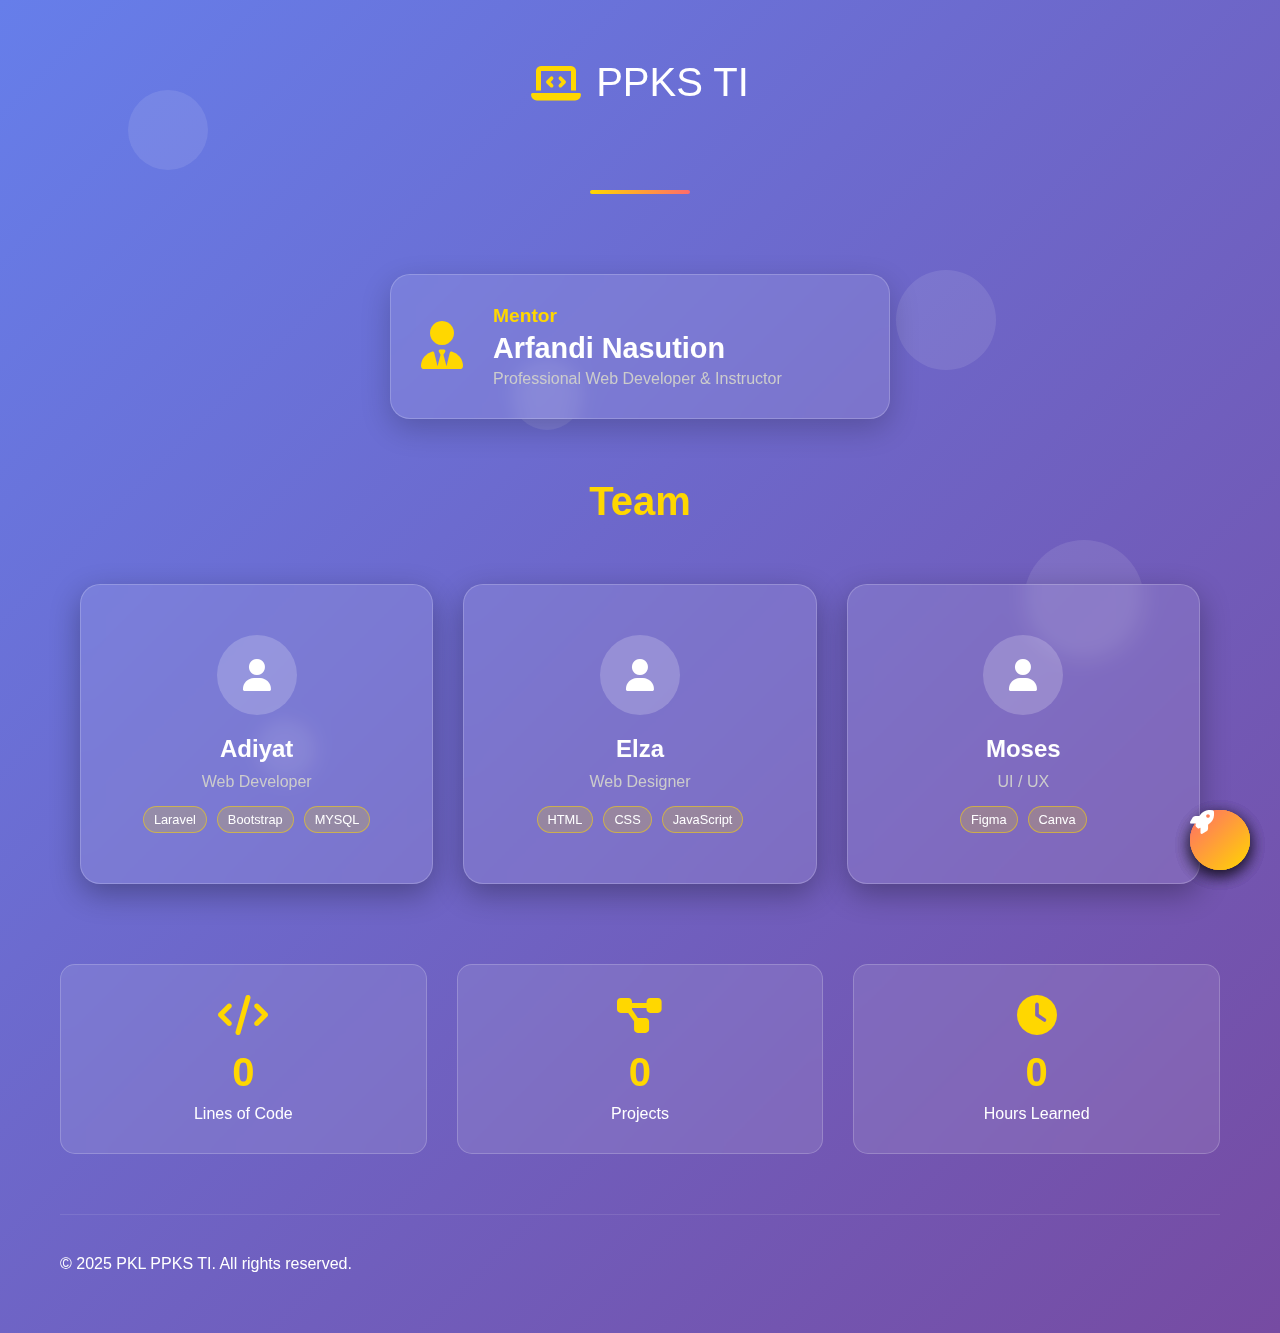
<file: index.html>
<!DOCTYPE html>
<html lang="en">
<head>
    <meta charset="UTF-8">
    <meta name="viewport" content="width=device-width, initial-scale=1.0">
    <title>Portfolio PKL PPKS TI</title>
    <link rel="stylesheet" href="style.css">
    <!-- Font Awesome untuk icons -->
    <link rel="stylesheet" href="https://cdnjs.cloudflare.com/ajax/libs/font-awesome/6.4.0/css/all.min.css">
</head>
<body>
    <!-- Background Animation -->
    <div class="background-animation">
        <div class="floating-shapes">
            <div class="shape shape-1"></div>
            <div class="shape shape-2"></div>
            <div class="shape shape-3"></div>
            <div class="shape shape-4"></div>
            <div class="shape shape-5"></div>
        </div>
    </div>

    <div class="container">
        <!-- Header dengan animasi -->
        <header class="fade-in">
            <div class="logo">
                <i class="fas fa-laptop-code"></i>
                <span>PPKS TI</span>
            </div>
            <div class="header-text">
                <h1 class="typing-animation">PORTFOLIO PKL PPKS TI</h1>
                <div class="underline"></div>
            </div>
        </header>

        <!-- Mentor Section -->
        <section class="mentor-section slide-in-left">
            <div class="mentor-card">
                <div class="mentor-icon">
                    <i class="fas fa-user-tie"></i>
                </div>
                <div class="mentor-info">
                    <h2>Mentor</h2>
                    <h3>Arfandi Nasution</h3>
                    <p>Professional Web Developer & Instructor</p>
                </div>
            </div>
        </section>

        <!-- Students Portfolio -->
        <section class="students-section">
            <h2 class="section-title bounce-in">Team</h2>
            <div class="students-grid">
                <div class="student-card flip-card">
                    <div class="flip-card-inner">
                        <div class="flip-card-front">
                            <div class="student-avatar">
                                <i class="fas fa-user"></i>
                            </div>
                            <h3>Adiyat</h3>
                            <p>Web Developer</p>
                            <div class="skills">
                                <span>Laravel</span>
                                <span>Bootstrap</span>
                                <span>MYSQL</span>
                            </div>
                        </div>
                        <div class="flip-card-back">
                            <h3>Adiyat Ferdianata</h3>
                            <p>Fullstack Web Dev</p>
                            <button class="profile-btn">
                                <a href="adiyatFile/adiyat.html">Lihat Portfolio</a>
                            </button>
                        </div>
                    </div>
                </div>

                <div class="student-card flip-card">
                    <div class="flip-card-inner">
                        <div class="flip-card-front">
                            <div class="student-avatar">
                                <i class="fas fa-user"></i>
                            </div>
                            <h3>Elza</h3>
                            <p>Web Designer</p>
                            <div class="skills">
                                <span>HTML</span>
                                <span>CSS</span>
                                <span>JavaScript</span>
                            </div>
                        </div>
                        <div class="flip-card-back">
                            <h3>Elza</h3>
                            <p>Frontend Web</p>
                            <button class="profile-btn">
                                <a href="elzaFile/elza.html">Lihat Portfolio</a>
                            </button>
                        </div>
                    </div>
                </div>

                <div class="student-card flip-card">
                    <div class="flip-card-inner">
                        <div class="flip-card-front">
                            <div class="student-avatar">
                                <i class="fas fa-user"></i>
                            </div>
                            <h3>Moses</h3>
                            <p>UI / UX</p>
                            <div class="skills">
                                <span>Figma</span>
                                <span>Canva</span>
                            </div>
                        </div>
                        <div class="flip-card-back">
                            <h3>Moses</h3>
                            <p>User Interface Design</p>
                            <button class="profile-btn">
                                <a href="mosesFile/fortofolio.html">Lihat Portfolio</a>
                            </button>
                        </div>
                    </div>
                </div>
            </div>
        </section>

        <!-- Stats Section -->
        <section class="stats-section">
            <div class="stats-container">
                <div class="stat-item count-up">
                    <i class="fas fa-code"></i>
                    <h3 data-count="999">0</h3>
                    <p>Lines of Code</p>
                </div>
                <div class="stat-item count-up">
                    <i class="fas fa-project-diagram"></i>
                    <h3 data-count="999">0</h3>
                    <p>Projects</p>
                </div>
                <div class="stat-item count-up">
                    <i class="fas fa-clock"></i>
                    <h3 data-count="999">0</h3>
                    <p>Hours Learned</p>
                </div>
            </div>
        </section>

        <!-- Footer -->
        <footer class="fade-in-up">
            <div class="footer-content">
                <p>&copy; 2025 PKL PPKS TI. All rights reserved.</p>
                <div class="social-links">
                    <a href="#"><i class="fab fa-instagram"></i></a>
                    <a href="#"><i class="fab fa-github"></i></a>
                    <a href="#"><i class="fab fa-linkedin"></i></a>
                </div>
            </div>
        </footer>
    </div>

    <!-- Floating Action Button -->
    <div class="fab">
        <i class="fas fa-rocket"></i>
    </div>

    <script src="script.js"></script>
</body>
</html>
</file>
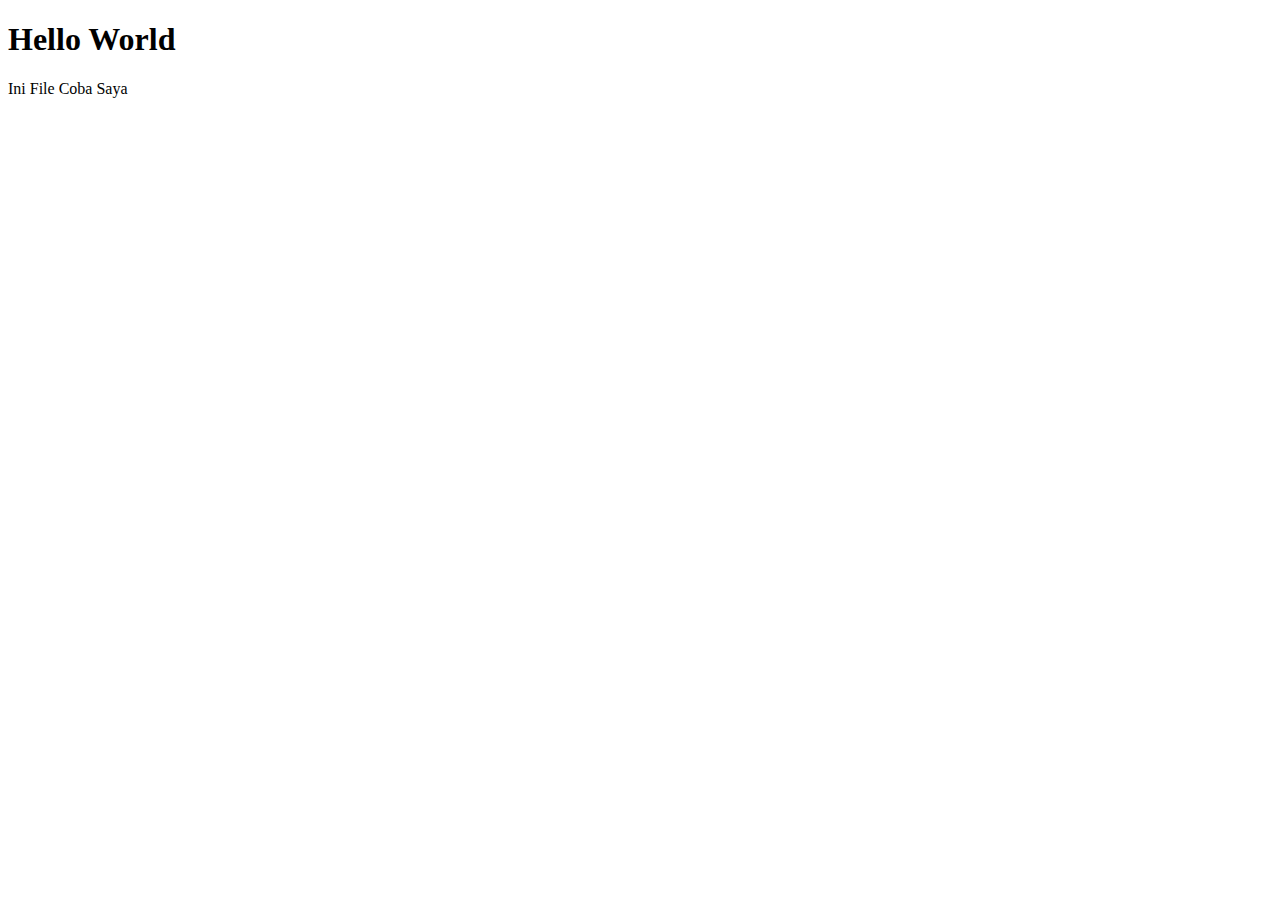
<file: adiyat.html>
<!DOCTYPE html>
<html lang="en">
<head>
    <meta charset="UTF-8">
    <meta name="viewport" content="width=device-width, initial-scale=1.0">
    <title>Try-Git : Adiyat</title>
</head>
<body>
    <h1>Hello World</h1>
    <p>Ini File Coba Saya</p>
</body>
</html>
</file>
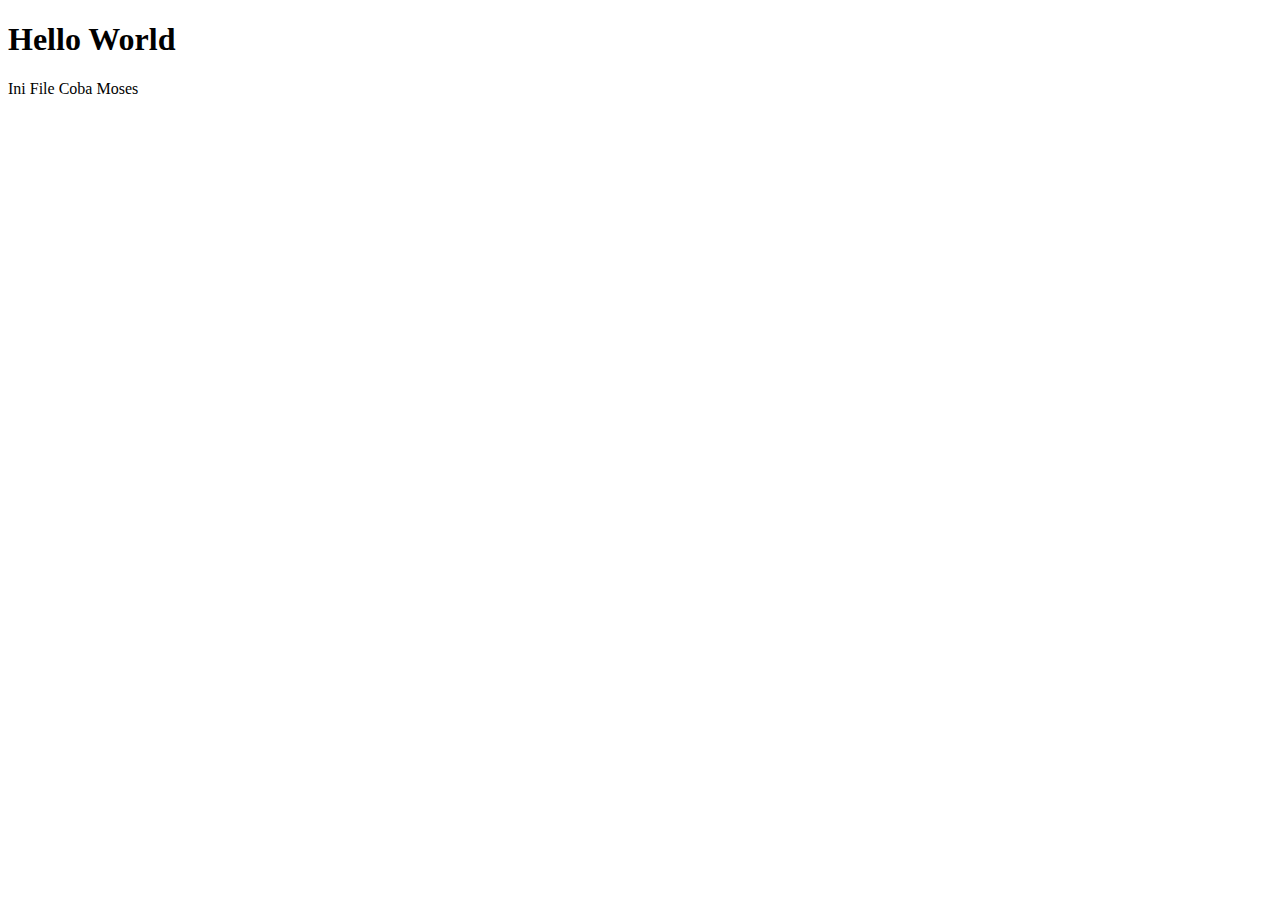
<file: moses.html>
<!DOCTYPE html>
<html lang="en">
<head>
    <meta charset="UTF-8">
    <meta name="viewport" content="width=device-width, initial-scale=1.0">
    <title>Git-Try : Moses</title>
</head>
<body>
    <h1>Hello World</h1>
    <p>Ini File Coba Moses</p>
</body>
</html>
</file>
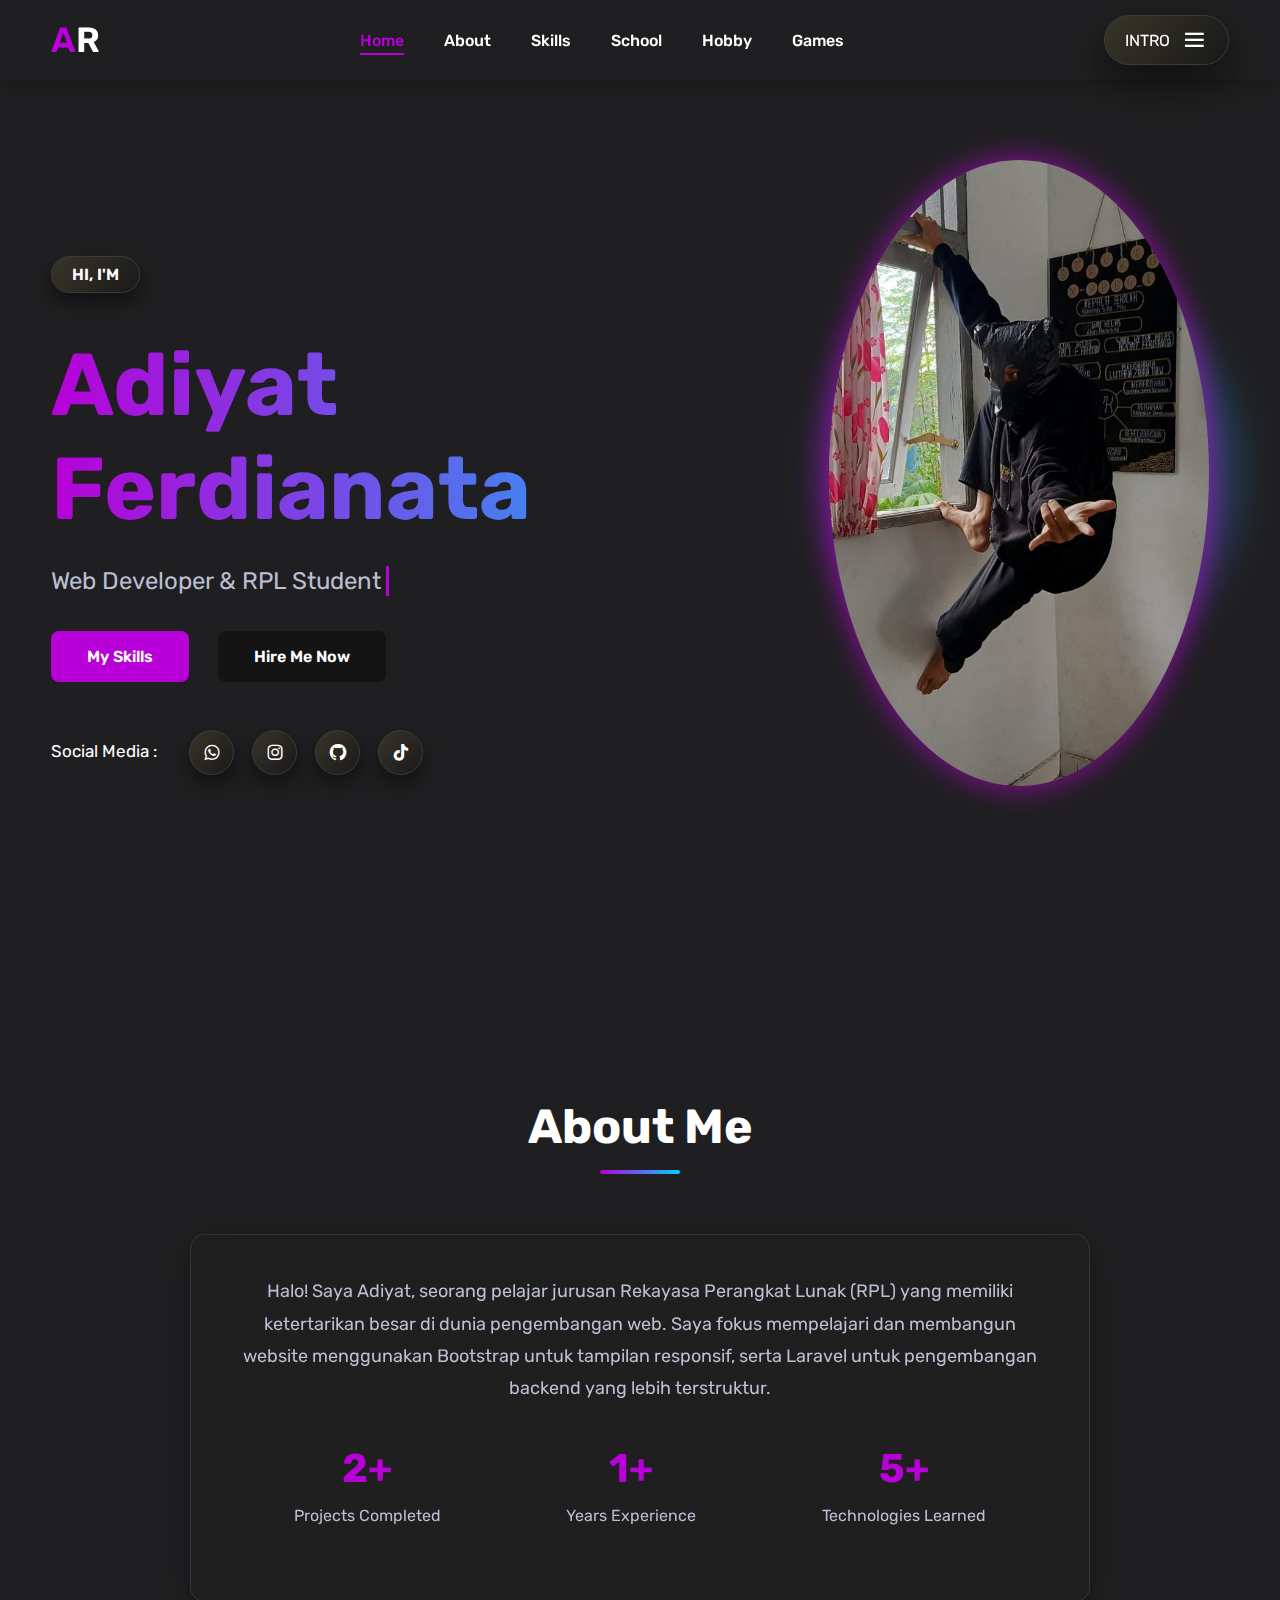
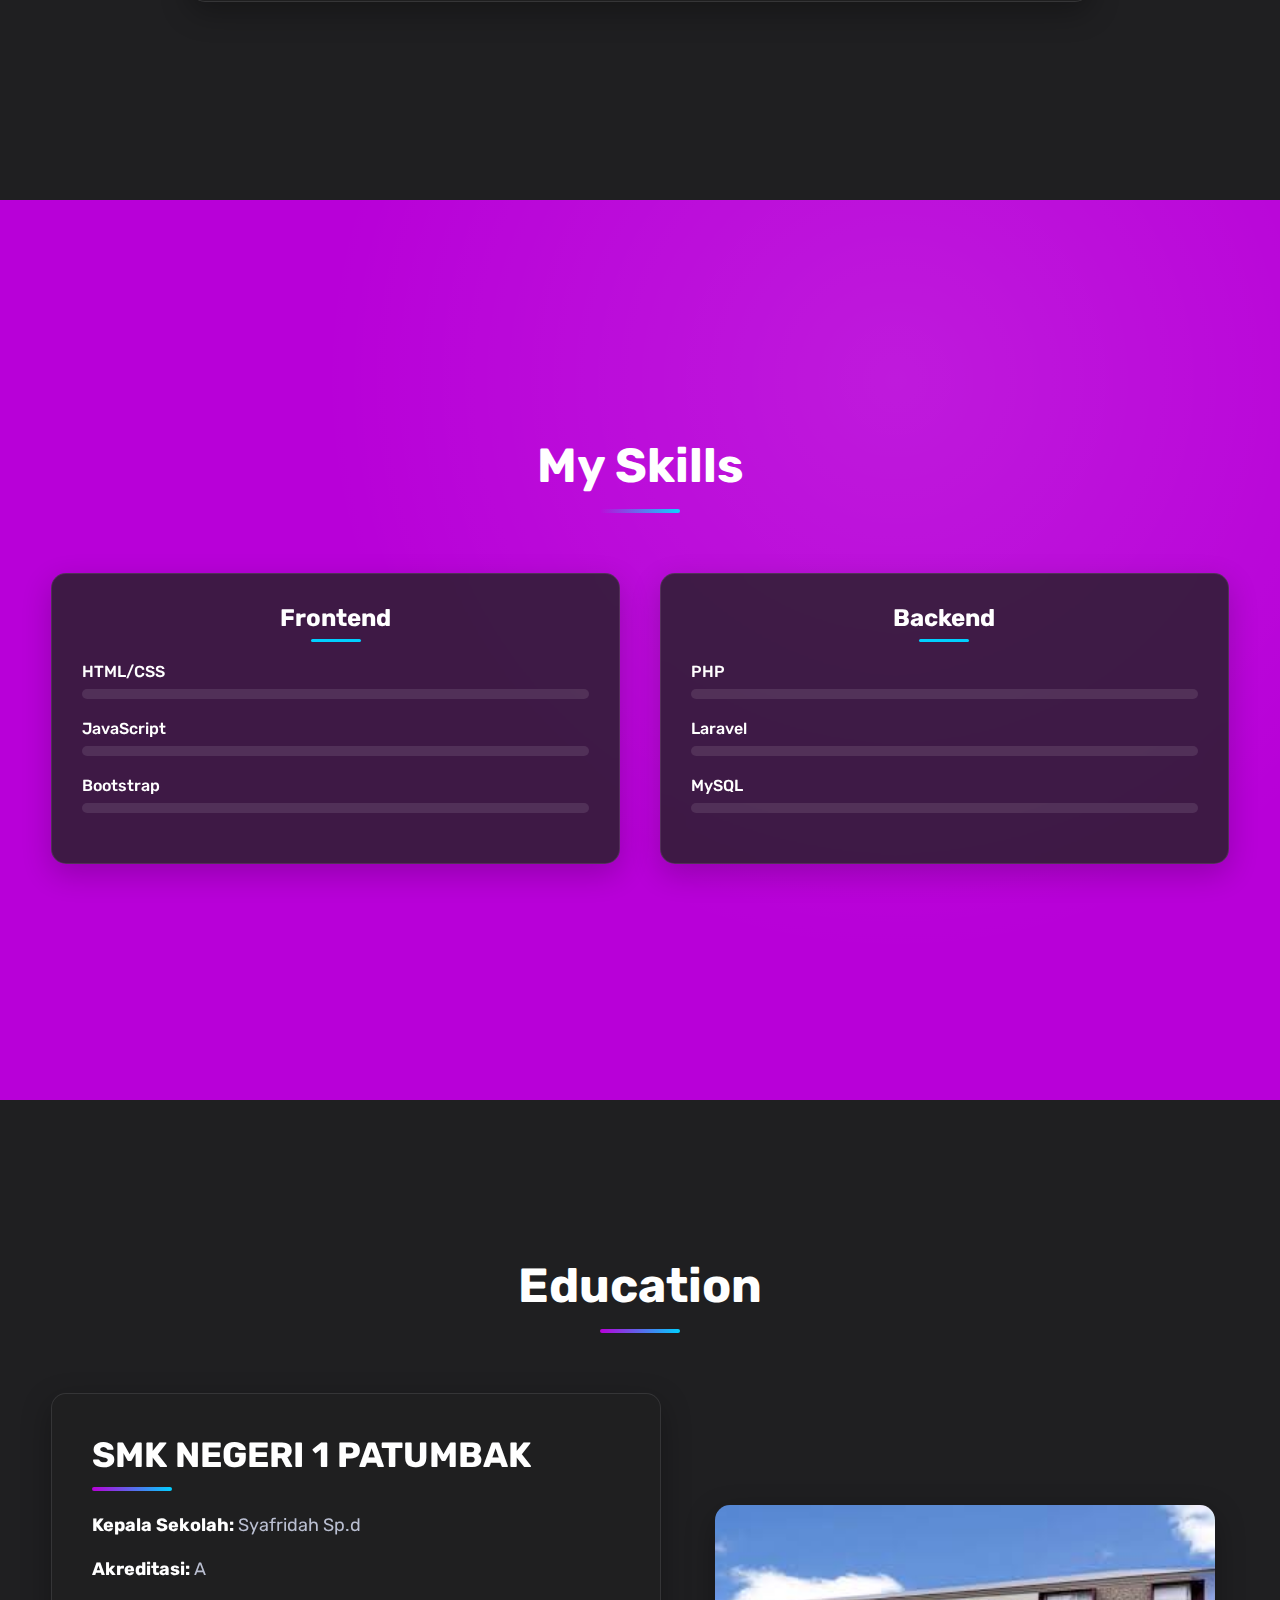
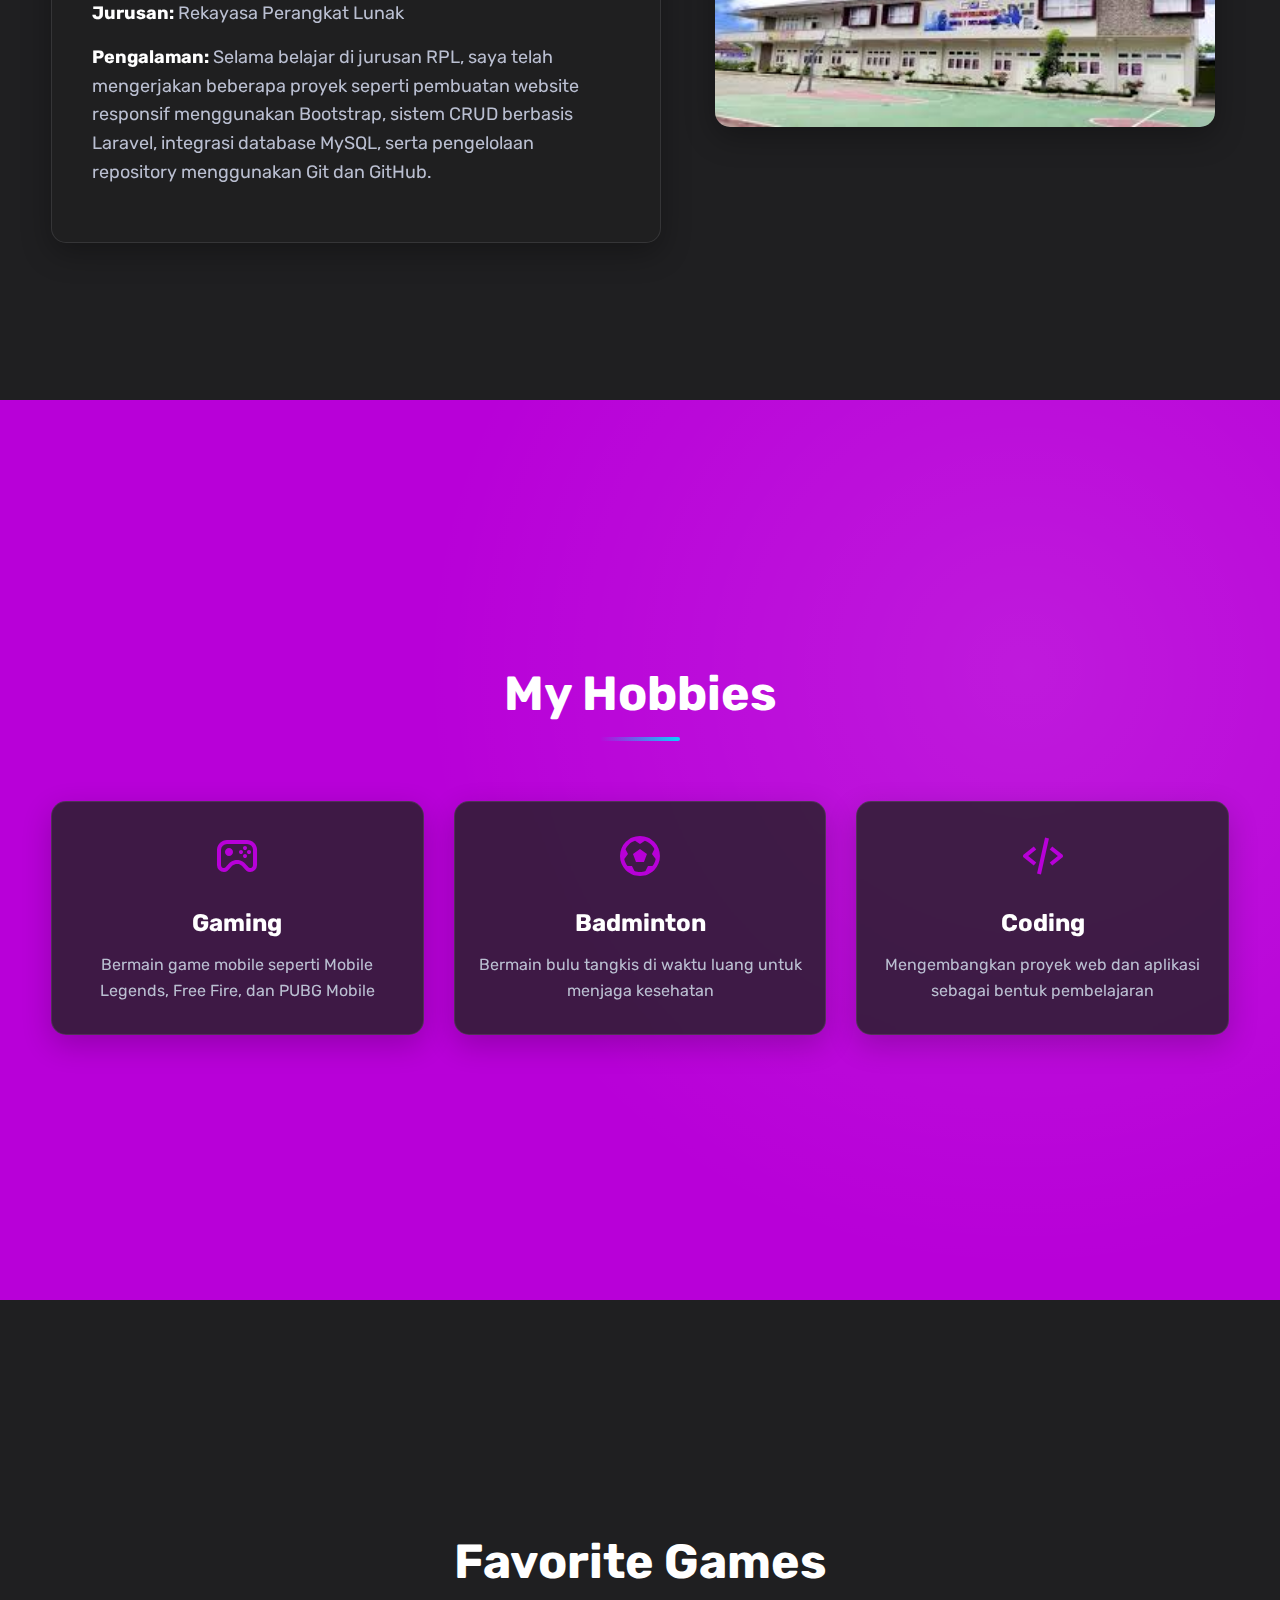
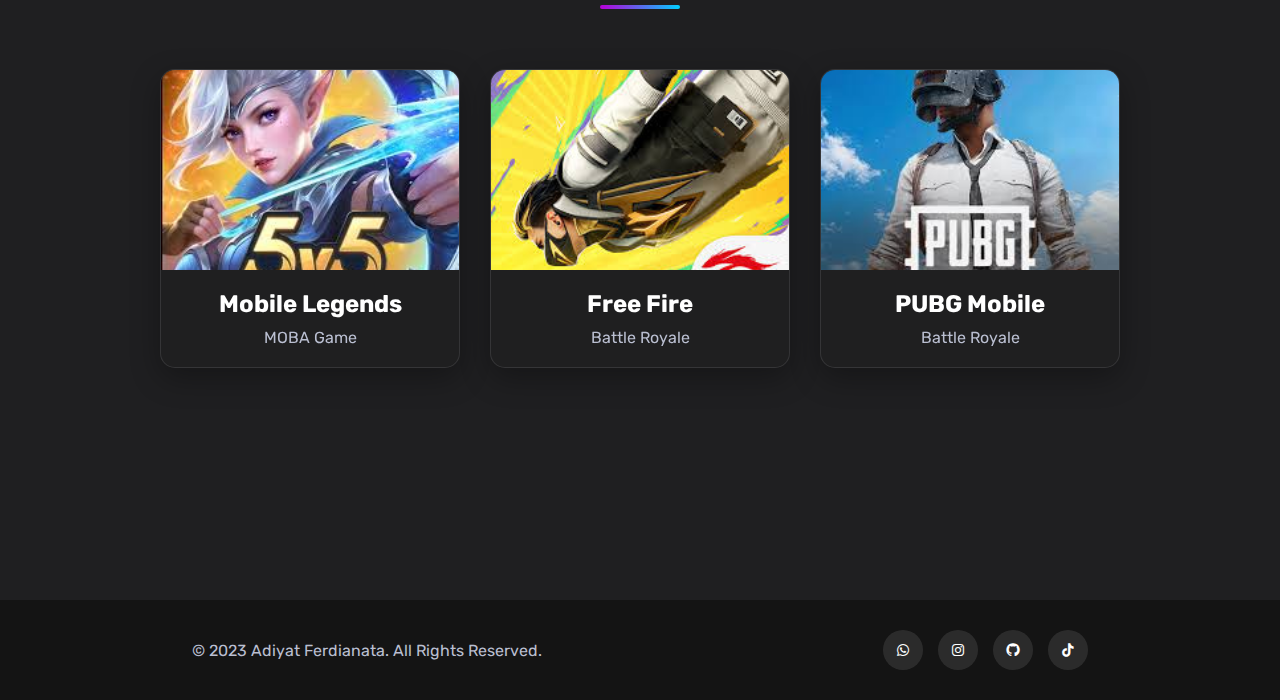
<file: adiyatFile/adiyat.html>
<!DOCTYPE html>
<html lang="en">
<head>
    <meta charset="UTF-8">
    <meta name="viewport" content="width=device-width, initial-scale=1.0">
    <title>Portfolio - Adiyat Ferdianata</title>
    <link rel="stylesheet" href="adiyat.css">
    <!--link boxicons-->
    <link rel="stylesheet" href="https://unpkg.com/boxicons@latest/css/boxicons.min.css">
    <!--link google fonts-->
    <link rel="preconnect" href="https://fonts.googleapis.com">
    <link rel="preconnect" href="https://fonts.gstatic.com" crossorigin>
    <link href="https://fonts.googleapis.com/css2?family=Anton&family=Nerko+One&family=Rubik:ital,wght@0,300..900;1,300..900&display=swap" rel="stylesheet">
</head>
<body>
     <!--Header Section-->
     <header>
        <a href="#" class="logo"><span>A</span>R</a>

        <ul class="navbar">
            <li><a href="#" class="active">Home</a></li>
            <li><a href="#about">About</a></li>
            <li><a href="#skills">Skills</a></li>
            <li><a href="#school">School</a></li>
            <li><a href="#hobby">Hobby</a></li>
            <li><a href="#games">Games</a></li>
        </ul>

        <div class="menu-btn">
            <span>INTRO</span>
            <div class="bx bx-menu" id="menu-icon"></div>
        </div>
     </header>

     <!-- home section -->
      <section class="home-section">
        <div class="home">
            <div class="home-text">
                <span class="greeting">Hi, I'm</span>
                <h1>Adiyat Ferdianata</h1>
                <div class="typing-container">
                    <p class="typing-text">Web Developer & RPL Student</p>
                    <span class="cursor"></span>
                </div>
                <div class="main-btn">
                    <a href="#skills" class="btn">My Skills</a>
                    <a href="#" class="btn two">Hire Me Now</a>
                </div>

                <div class="share">
                    <p>Social Media :</p>
                    
                    <div class="social">
                            <a href="#"><i class='bx bxl-whatsapp' ></i></a>
                            <a href="#"><i class='bx bxl-instagram'></i></a>
                            <a href="#"><i class='bx bxl-github' ></i> </a>
                            <a href="#"><i class='bx bxl-tiktok' ></i></a>
                    </div>
                </div>
            </div>
            <div class="home-img">
                <div class="img-container">
                  <img src="img-adiyat/BS.jpg" alt="Adiyat Ferdianata" title="img-adiyat">
                  <div class="glowing-circle"></div>
                </div>
            </div>
        </div>       
      </section>
     
     <!-- Section About -->
     <section id="about" class="about"> 
        <div class="section-title">
          <h2>About Me</h2>
          <div class="underline"></div>
        </div>
        <div class="about-container">
            <div class="about-content">
              <p>Halo! Saya Adiyat, seorang pelajar jurusan Rekayasa Perangkat Lunak (RPL) yang memiliki ketertarikan besar di dunia pengembangan web. Saya fokus mempelajari dan membangun website menggunakan Bootstrap untuk tampilan responsif, serta Laravel untuk pengembangan backend yang lebih terstruktur.</p>
              <div class="about-stats">
                <div class="stat">
                  <h3>2+</h3>
                  <p>Projects Completed</p>
                </div>
                <div class="stat">
                  <h3>1+</h3>
                  <p>Years Experience</p>
                </div>
                <div class="stat">
                  <h3>5+</h3>
                  <p>Technologies Learned</p>
                </div>
              </div>
            </div>
        </div>
     </section>
     
     <!-- Section Skills -->
     <section id="skills" class="skills">
        <div class="section-title">
          <h2>My Skills</h2>
          <div class="underline"></div>
        </div>
        <div class="skills-container">
          <div class="skill-category">
            <h3>Frontend</h3>
            <div class="skill-list">
              <div class="skill-item">
                <span>HTML/CSS</span>
                <div class="skill-bar">
                  <div class="skill-progress" data-width="85%"></div>
                </div>
              </div>
              <div class="skill-item">
                <span>JavaScript</span>
                <div class="skill-bar">
                  <div class="skill-progress" data-width="30%"></div>
                </div>
              </div>
              <div class="skill-item">
                <span>Bootstrap</span>
                <div class="skill-bar">
                  <div class="skill-progress" data-width="80%"></div>
                </div>
              </div>
            </div>
          </div>
          <div class="skill-category">
            <h3>Backend</h3>
            <div class="skill-list">
              <div class="skill-item">
                <span>PHP</span>
                <div class="skill-bar">
                  <div class="skill-progress" data-width="75%"></div>
                </div>
              </div>
              <div class="skill-item">
                <span>Laravel</span>
                <div class="skill-bar">
                  <div class="skill-progress" data-width="65%"></div>
                </div>
              </div>
              <div class="skill-item">
                <span>MySQL</span>
                <div class="skill-bar">
                  <div class="skill-progress" data-width="70%"></div>
                </div>
              </div>
            </div>
          </div>
        </div>
     </section>
     
     <!-- section sekolah -->
     <section id="school" class="school"> 
        <div class="section-title">
          <h2>Education</h2>
          <div class="underline"></div>
        </div>
        <div class="school-content">
          <div class="school-container">
              <h2>SMK NEGERI 1 PATUMBAK</h2>
              <div class="school-details">
                <p><strong>Kepala Sekolah:</strong> Syafridah Sp.d</p>
                <p><strong>Akreditasi:</strong> A</p>
                <p><strong>Jurusan:</strong> Rekayasa Perangkat Lunak</p>
                <p><strong>Pengalaman:</strong> Selama belajar di jurusan RPL, saya telah mengerjakan beberapa proyek seperti pembuatan website responsif menggunakan Bootstrap, sistem CRUD berbasis Laravel, integrasi database MySQL, serta pengelolaan repository menggunakan Git dan GitHub.</p>
              </div>
          </div>
          <div class="school-img">
            <img src="img-adiyat/smk.jpeg" alt="SMK Negeri 1 Patumbak" title="SMK NEGERI 1 PATUMBAK">
          </div>
        </div>
     </section>
     
      <!-- Section Hobby -->
      <section id="hobby" class="hobby"> 
        <div class="section-title">
          <h2>My Hobbies</h2>
          <div class="underline"></div>
        </div>
        <div class="hobby-container">
            <div class="hobby-card">
              <div class="hobby-icon">
                <i class='bx bx-joystick'></i>
              </div>
              <h3>Gaming</h3>
              <p>Bermain game mobile seperti Mobile Legends, Free Fire, dan PUBG Mobile</p>
            </div>
            <div class="hobby-card">
              <div class="hobby-icon">
                <i class='bx bx-football'></i>
              </div>
              <h3>Badminton</h3>
              <p>Bermain bulu tangkis di waktu luang untuk menjaga kesehatan</p>
            </div>
            <div class="hobby-card">
              <div class="hobby-icon">
                <i class='bx bx-code-alt'></i>
              </div>
              <h3>Coding</h3>
              <p>Mengembangkan proyek web dan aplikasi sebagai bentuk pembelajaran</p>
            </div>
        </div>
     </section>
     
      <!-- Section Games -->
      <section id="games" class="games"> 
        <div class="section-title">
          <h2>Favorite Games</h2>
          <div class="underline"></div>
        </div>
        <div class="games-container">
          <div class="game-card">
            <div class="game-img">
              <img src="img-adiyat/ml.jpeg" alt="Mobile Legend" title="Mobile Legend">
            </div>
            <div class="game-info">
              <h3>Mobile Legends</h3>
              <p>MOBA Game</p>
            </div>
          </div>
          <div class="game-card">
            <div class="game-img">
              <img src="img-adiyat/ff.jpeg" alt="Free Fire" title="Free Fire">
            </div>
            <div class="game-info">
              <h3>Free Fire</h3>
              <p>Battle Royale</p>
            </div>
          </div>
          <div class="game-card">
            <div class="game-img">
              <img src="img-adiyat/pubg.jpeg" alt="PUBG Mobile" title="PUBG Mobile">
            </div>
            <div class="game-info">
              <h3>PUBG Mobile</h3>
              <p>Battle Royale</p>
            </div>
          </div>
        </div>
     </section>
     
     <!-- Footer -->
     <footer class="footer">
       <div class="footer-content">
         <p>&copy; 2023 Adiyat Ferdianata. All Rights Reserved.</p>
         <div class="footer-social">
           <a href="#"><i class='bx bxl-whatsapp'></i></a>
           <a href="#"><i class='bx bxl-instagram'></i></a>
           <a href="#"><i class='bx bxl-github'></i></a>
           <a href="#"><i class='bx bxl-tiktok'></i></a>
         </div>
       </div>
     </footer>
     
     <!-- Back to Top Button -->
     <div class="back-to-top">
       <i class='bx bx-chevron-up'></i>
     </div>
     
     <!--link Custom js file link-->
     <script src="js-adiyat/script.js"></script>
</body>
</html>
</file>
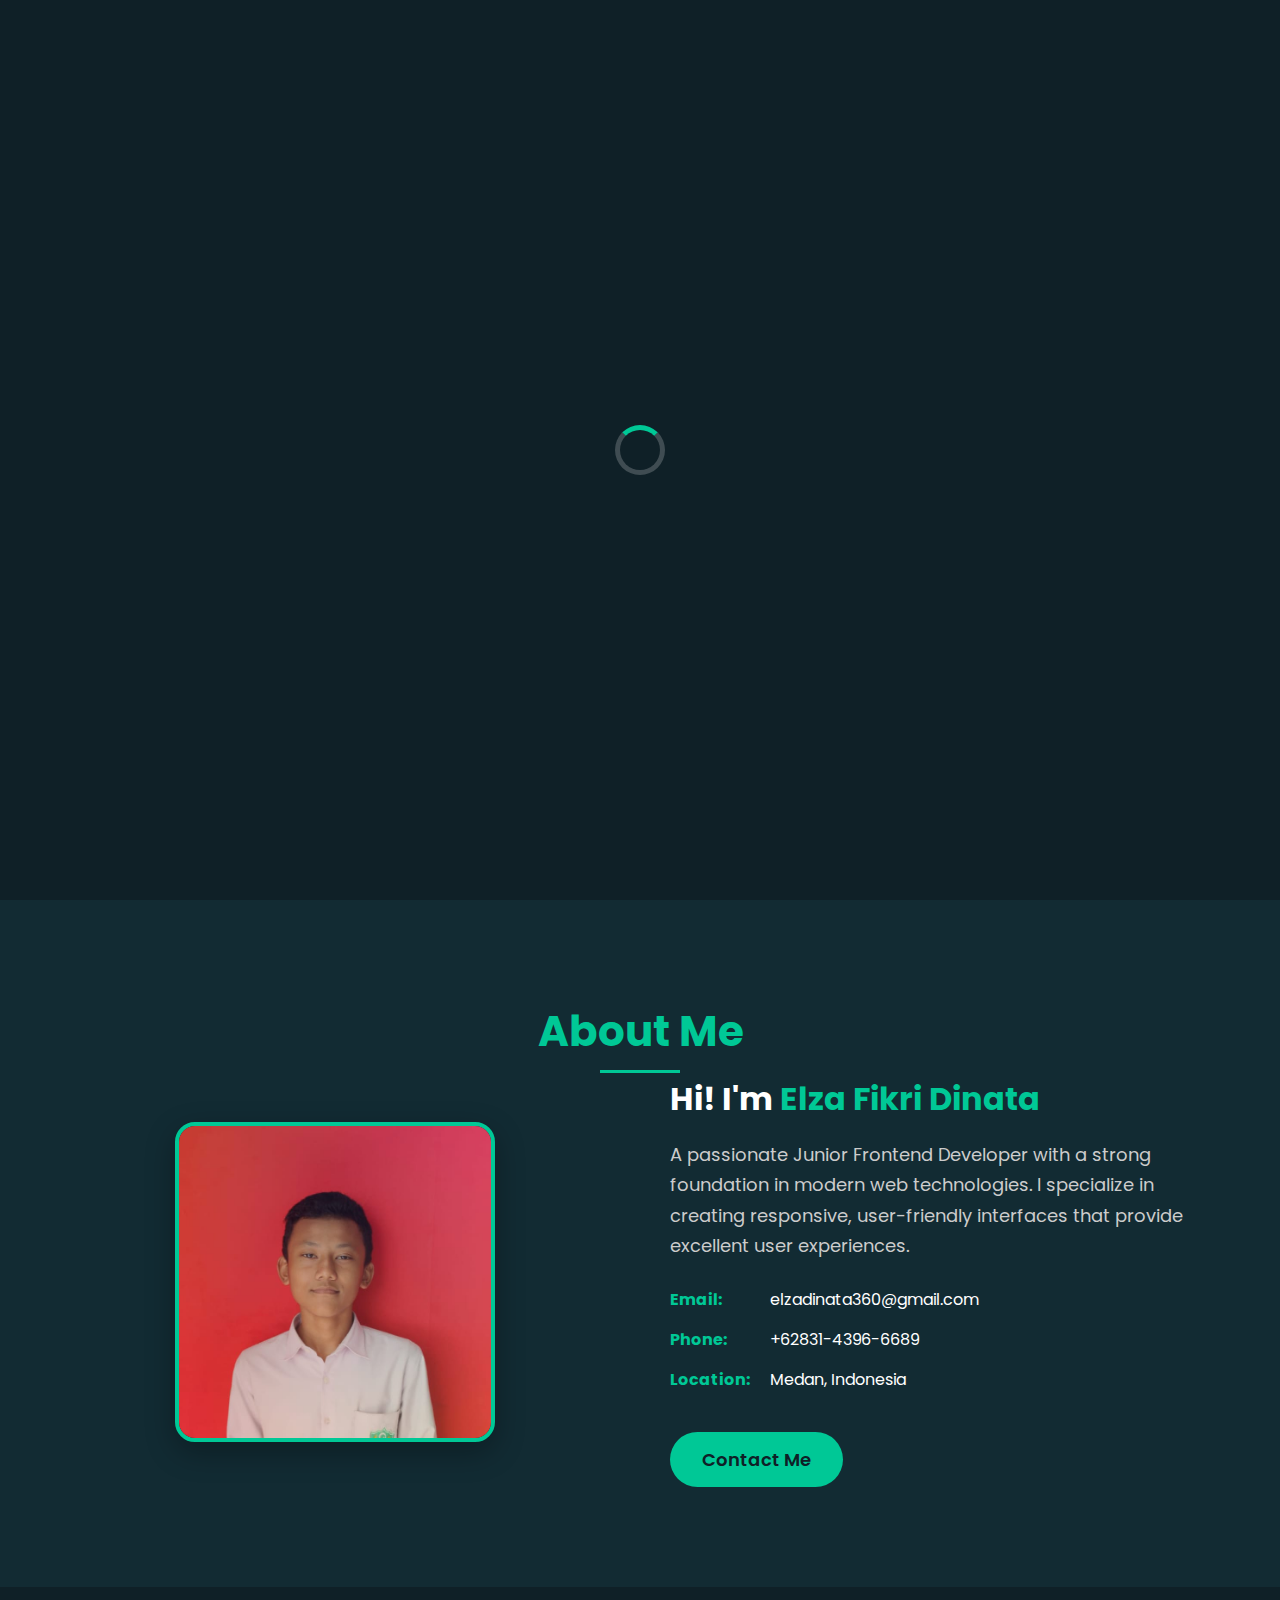
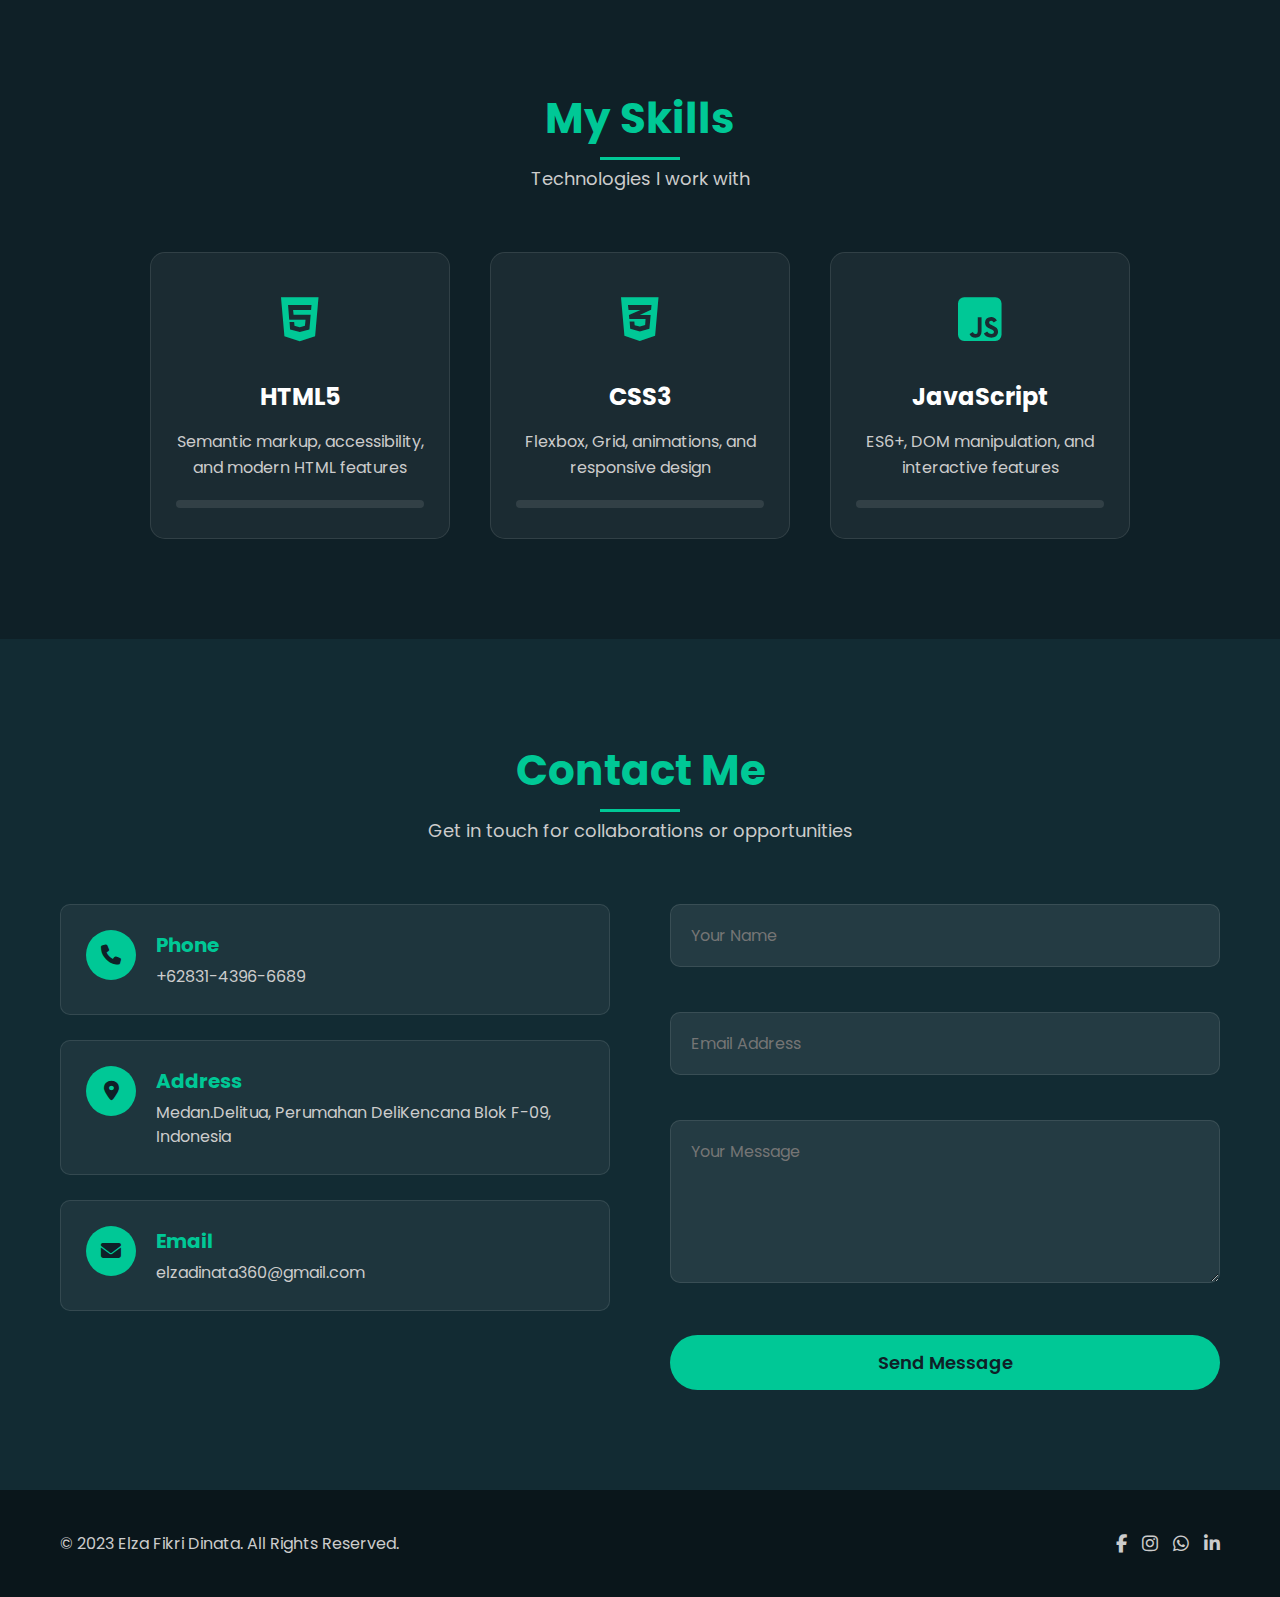
<file: elzaFile/elza.html>
<!DOCTYPE html>
<html lang="en">
<head>
    <meta charset="UTF-8">
    <meta name="viewport" content="width=device-width, initial-scale=1.0">
    <meta name="description" content="Portfolio of Elza Fikri Dinata - Junior Front End Developer">
    <meta name="keywords" content="Front End Developer, HTML, CSS, JavaScript, Portfolio">
    <title>Elza Fikri Dinata | Front End Developer</title>
    <link rel="stylesheet" href="elza.css">
    <link href="https://fonts.googleapis.com/css2?family=Poppins:wght@300;400;600;700&display=swap" rel="stylesheet">
    <link rel="stylesheet" href="https://cdnjs.cloudflare.com/ajax/libs/font-awesome/6.4.0/css/all.min.css">
</head>
<body>
    <!-- Preloader -->
    <div class="preloader">
        <div class="loader"></div>
    </div>

    <!-- NAVBAR -->
    <nav class="navbar">
        <div class="nav-container">
            <div class="logo">ElzaFikri</div>
            <div class="nav-toggle" id="navToggle">
                <span class="bar"></span>
                <span class="bar"></span>
                <span class="bar"></span>
            </div>
            <ul class="nav-links" id="navLinks">
                <li><a href="#home" class="nav-link active">Home</a></li>
                <li><a href="#about" class="nav-link">About</a></li>
                <li><a href="#skill" class="nav-link">Skills</a></li>
                <li><a href="#contact" class="nav-link">Contact</a></li>
            </ul>
        </div>
    </nav>

    <!-- HERO -->
    <section class="hero" id="home">
        <div class="hero-container">
            <div class="hero-text">
                <h3>Hello Everyone, I'm</h3>
                <h1>Elza Fikri Dinata</h1>
                <p class="tagline">Junior Front End Developer</p>
                <p class="hero-desc">Passionate about creating beautiful, responsive, and user-friendly web experiences</p>

                <div class="social-icons">
                    <a href="#" aria-label="Facebook"><i class="fab fa-facebook-f"></i></a>
                    <a href="#" aria-label="Instagram"><i class="fab fa-instagram"></i></a>
                    <a href="#" aria-label="WhatsApp"><i class="fab fa-whatsapp"></i></a>
                    <a href="#" aria-label="LinkedIn"><i class="fab fa-linkedin-in"></i></a>
                </div>

                <div class="hero-buttons">
                    <a href="#about" class="btn">Explore More</a>
                    <a href="#contact" class="btn btn-outline">Hire Me</a>
                </div>
            </div>

            <div class="hero-img">
                <div class="img-container">
                    <img src="img_elza/profil.jpeg" alt="Foto Elza Fikri Dinata">
                </div>
            </div>
        </div>
        
        <div class="scroll-indicator">
            <span>Scroll Down</span>
            <i class="fas fa-chevron-down"></i>
        </div>
    </section>

    <!-- ABOUT SECTION -->
    <section id="about" class="about">
        <div class="container">
            <h2 class="section-title">About Me</h2>
            <div class="about-container">
                <div class="about-img">
                    <div class="img-frame">
                        <img src="img_elza/profil.jpeg" alt="Elza Fikri Dinata">
                    </div>
                </div>

                <div class="about-text">
                    <h3>Hi! I'm <span class="highlight">Elza Fikri Dinata</span></h3>
                    <p>
                        A passionate Junior Frontend Developer with a strong foundation in modern web technologies. 
                        I specialize in creating responsive, user-friendly interfaces that provide excellent user experiences.
                    </p>

                    <div class="about-details">
                        <div class="detail-item">
                            <strong>Email:</strong>
                            <span>elzadinata360@gmail.com</span>
                        </div>
                        <div class="detail-item">
                            <strong>Phone:</strong>
                            <span>+62831-4396-6689</span>
                        </div>
                        <div class="detail-item">
                            <strong>Location:</strong>
                            <span>Medan, Indonesia</span>
                        </div>
                    </div>

                    <a href="#contact" class="btn about-btn">Contact Me</a>
                </div>
            </div>
        </div>
    </section>

    <!-- SKILLS SECTION -->
    <section id="skill" class="skills">
        <div class="container">
            <h2 class="section-title">My Skills</h2>
            <p class="section-subtitle">Technologies I work with</p>

            <div class="skills-container">
                <div class="skill-box">
                    <div class="skill-icon">
                        <i class="fab fa-html5"></i>
                    </div>
                    <h3>HTML5</h3>
                    <p>Semantic markup, accessibility, and modern HTML features</p>
                    <div class="skill-bar">
                        <div class="skill-progress" data-width="90"></div>
                    </div>
                </div>

                <div class="skill-box">
                    <div class="skill-icon">
                        <i class="fab fa-css3-alt"></i>
                    </div>
                    <h3>CSS3</h3>
                    <p>Flexbox, Grid, animations, and responsive design</p>
                    <div class="skill-bar">
                        <div class="skill-progress" data-width="85"></div>
                    </div>
                </div>

                <div class="skill-box">
                    <div class="skill-icon">
                        <i class="fab fa-js-square"></i>
                    </div>
                    <h3>JavaScript</h3>
                    <p>ES6+, DOM manipulation, and interactive features</p>
                    <div class="skill-bar">
                        <div class="skill-progress" data-width="75"></div>
                    </div>
                </div>
            </div>
        </div>
    </section>

    <!-- CONTACT SECTION -->
    <section id="contact" class="contact">
        <div class="container">
            <h2 class="section-title">Contact Me</h2>
            <p class="section-subtitle">Get in touch for collaborations or opportunities</p>

            <div class="contact-container">
                <div class="contact-info">
                    <div class="contact-item">
                        <div class="contact-icon">
                            <i class="fas fa-phone"></i>
                        </div>
                        <div class="contact-details">
                            <h3>Phone</h3>
                            <p>+62831-4396-6689</p>
                        </div>
                    </div>

                    <div class="contact-item">
                        <div class="contact-icon">
                            <i class="fas fa-map-marker-alt"></i>
                        </div>
                        <div class="contact-details">
                            <h3>Address</h3>
                            <p>Medan.Delitua, Perumahan DeliKencana Blok F-09, Indonesia</p>
                        </div>
                    </div>

                    <div class="contact-item">
                        <div class="contact-icon">
                            <i class="fas fa-envelope"></i>
                        </div>
                        <div class="contact-details">
                            <h3>Email</h3>
                            <p>elzadinata360@gmail.com</p>
                        </div>
                    </div>
                </div>

                <form class="contact-form" id="contactForm">
                    <div class="form-group">
                        <input type="text" id="name" placeholder="Your Name" required>
                        <span class="error-msg" id="nameError"></span>
                    </div>
                    
                    <div class="form-group">
                        <input type="email" id="email" placeholder="Email Address" required>
                        <span class="error-msg" id="emailError"></span>
                    </div>
                    
                    <div class="form-group">
                        <textarea id="message" placeholder="Your Message" rows="5" required></textarea>
                        <span class="error-msg" id="messageError"></span>
                    </div>
                    
                    <button type="submit" class="btn form-btn">
                        <span class="btn-text">Send Message</span>
                        <div class="btn-loader"></div>
                    </button>
                    <div class="form-message" id="formMessage"></div>
                </form>
            </div>
        </div>
    </section>

    <!-- FOOTER -->
    <footer class="footer">
        <div class="container">
            <div class="footer-content">
                <p>&copy; 2023 Elza Fikri Dinata. All Rights Reserved.</p>
                <div class="footer-social">
                    <a href="#" aria-label="Facebook"><i class="fab fa-facebook-f"></i></a>
                    <a href="#" aria-label="Instagram"><i class="fab fa-instagram"></i></a>
                    <a href="#" aria-label="WhatsApp"><i class="fab fa-whatsapp"></i></a>
                    <a href="#" aria-label="LinkedIn"><i class="fab fa-linkedin-in"></i></a>
                </div>
            </div>
        </div>
    </footer>

    <!-- BACK TO TOP -->
    <button class="back-to-top" id="backToTop">
        <i class="fas fa-chevron-up"></i>
    </button>

    <script src="elza.js"></script>
</body>
</html>
</file>
<file: style.css>
* {
    margin: 0;
    padding: 0;
    box-sizing: border-box;
}

body {
    background: linear-gradient(135deg, #667eea 0%, #764ba2 100%);
    font-family: 'Arial', sans-serif;
    min-height: 100vh;
    overflow-x: hidden;
    color: white;
}

/* Background Animation */
.background-animation {
    position: fixed;
    top: 0;
    left: 0;
    width: 100%;
    height: 100%;
    z-index: -1;
    overflow: hidden;
}

.floating-shapes {
    position: relative;
    width: 100%;
    height: 100%;
}

.shape {
    position: absolute;
    border-radius: 50%;
    background: rgba(255, 255, 255, 0.1);
    animation: float 6s ease-in-out infinite;
}

.shape-1 {
    width: 80px;
    height: 80px;
    top: 10%;
    left: 10%;
    animation-delay: 0s;
}

.shape-2 {
    width: 120px;
    height: 120px;
    top: 60%;
    left: 80%;
    animation-delay: 1s;
}

.shape-3 {
    width: 60px;
    height: 60px;
    top: 80%;
    left: 20%;
    animation-delay: 2s;
}

.shape-4 {
    width: 100px;
    height: 100px;
    top: 30%;
    left: 70%;
    animation-delay: 3s;
}

.shape-5 {
    width: 70px;
    height: 70px;
    top: 40%;
    left: 40%;
    animation-delay: 4s;
}

@keyframes float {
    0%, 100% {
        transform: translateY(0) rotate(0deg);
    }
    50% {
        transform: translateY(-20px) rotate(180deg);
    }
}

/* Container */
.container {
    max-width: 1200px;
    margin: 0 auto;
    padding: 20px;
}

/* Header */
    header {
    text-align: center;
    padding: 40px 0;
    margin-bottom: 40px;
}

.logo {
    font-size: 2.5rem;
    margin-bottom: 20px;
    display: flex;
    align-items: center;
    justify-content: center;
    gap: 15px;
}

.logo i {
    color: #ffd700;
    animation: spin 3s linear infinite;
}

@keyframes spin {
    0% { transform: rotate(0deg); }
    100% { transform: rotate(360deg); }
}

/* Header */
.header-text h1 {
    font-size: 3rem;
    margin-bottom: 10px;
    background: linear-gradient(45deg, #ffd700, #ff6b6b);
    -webkit-background-clip: text;
    background-clip: text;
    color: transparent;
    overflow: hidden;
    white-space: nowrap;
    width: 0;
    /* Hapus border-right dan animasi blink */
    animation: typing 3.5s steps(30, end) forwards;
}

.underline {
    width: 100px;
    height: 4px;
    background: linear-gradient(90deg, #ffd700, #ff6b6b);
    margin: 0 auto;
    border-radius: 2px;
    animation: underline-grow 2s ease-out;
}

@keyframes typing {
    from { width: 0; }
    to { width: 100%; }
}

@keyframes underline-grow {
    from { width: 0; }
    to { width: 100px; }
}

/* Mentor Section */
.mentor-section {
    margin-bottom: 60px;
}

.mentor-card {
    background: rgba(255, 255, 255, 0.1);
    backdrop-filter: blur(10px);
    border-radius: 20px;
    padding: 30px;
    display: flex;
    align-items: center;
    gap: 30px;
    max-width: 500px;
    margin: 0 auto;
    border: 1px solid rgba(255, 255, 255, 0.2);
    box-shadow: 0 10px 30px rgba(0, 0, 0, 0.2);
}

.mentor-icon {
    font-size: 3rem;
    color: #ffd700;
    animation: bounce 2s infinite;
}

.mentor-info h2 {
    font-size: 1.2rem;
    margin-bottom: 5px;
    color: #ffd700;
}

.mentor-info h3 {
    font-size: 1.8rem;
    margin-bottom: 5px;
}

.mentor-info p {
    color: #ccc;
}

@keyframes bounce {
    0%, 20%, 50%, 80%, 100% {
        transform: translateY(0);
    }
    40% {
        transform: translateY(-10px);
    }
    60% {
        transform: translateY(-5px);
    }
}

/* Students Section */
.students-section {
    margin-bottom: 60px;
}

.section-title {
    text-align: center;
    font-size: 2.5rem;
    margin-bottom: 40px;
    color: #ffd700;
}

.students-grid {
    display: grid;
    grid-template-columns: repeat(auto-fit, minmax(300px, 1fr));
    gap: 30px;
    padding: 20px;
}

/* Flip Card */
.flip-card {
    perspective: 1000px;
    height: 300px;
}

.flip-card-inner {
    position: relative;
    width: 100%;
    height: 100%;
    text-align: center;
    transition: transform 0.8s;
    transform-style: preserve-3d;
}

.flip-card:hover .flip-card-inner {
    transform: rotateY(180deg);
}

.flip-card-front, .flip-card-back {
    position: absolute;
    width: 100%;
    height: 100%;
    backface-visibility: hidden;
    border-radius: 20px;
    padding: 30px;
    display: flex;
    flex-direction: column;
    justify-content: center;
    align-items: center;
    box-shadow: 0 10px 30px rgba(0, 0, 0, 0.3);
}

.flip-card-front {
    background: rgba(255, 255, 255, 0.1);
    backdrop-filter: blur(10px);
    border: 1px solid rgba(255, 255, 255, 0.2);
}

.flip-card-back {
    background: linear-gradient(135deg, #ff6b6b, #ffd700);
    transform: rotateY(180deg);
    color: #333;
}

.student-avatar {
    width: 80px;
    height: 80px;
    background: rgba(255, 255, 255, 0.2);
    border-radius: 50%;
    display: flex;
    align-items: center;
    justify-content: center;
    margin-bottom: 20px;
    font-size: 2rem;
}

.student-card h3 {
    font-size: 1.5rem;
    margin-bottom: 10px;
}

.student-card p {
    margin-bottom: 15px;
    color: #ccc;
}

.skills {
    display: flex;
    gap: 10px;
    flex-wrap: wrap;
    justify-content: center;
}

.skills span {
    background: rgba(255, 215, 0, 0.2);
    padding: 5px 10px;
    border-radius: 15px;
    font-size: 0.8rem;
    border: 1px solid rgba(255, 215, 0, 0.5);
}

.profile-btn {
    background: #333;
    color: white;
    border: none;
    padding: 12px 25px;
    border-radius: 25px;
    cursor: pointer;
    font-size: 1rem;
    margin-top: 20px;
    transition: all 0.3s ease;
}

.profile-btn:hover {
    background: #555;
    transform: translateY(-3px);
    box-shadow: 0 5px 15px rgba(0, 0, 0, 0.3);
}

.profile-btn a {
    color: white;
    text-decoration: none;
}

/* Stats Section */
.stats-section {
    margin-bottom: 60px;
}

.stats-container {
    display: grid;
    grid-template-columns: repeat(auto-fit, minmax(200px, 1fr));
    gap: 30px;
    text-align: center;
}

.stat-item {
    background: rgba(255, 255, 255, 0.1);
    backdrop-filter: blur(10px);
    padding: 30px;
    border-radius: 15px;
    border: 1px solid rgba(255, 255, 255, 0.2);
    transition: transform 0.3s ease;
}

.stat-item:hover {
    transform: translateY(-10px);
}

.stat-item i {
    font-size: 2.5rem;
    color: #ffd700;
    margin-bottom: 15px;
}

.stat-item h3 {
    font-size: 2.5rem;
    margin-bottom: 10px;
    color: #ffd700;
}

/* Footer */
footer {
    text-align: center;
    padding: 40px 0;
    border-top: 1px solid rgba(255, 255, 255, 0.1);
}

.footer-content {
    display: flex;
    justify-content: space-between;
    align-items: center;
    flex-wrap: wrap;
    gap: 20px;
}

.social-links {
    display: flex;
    gap: 15px;
}

.social-links a {
    color: white;
    font-size: 1.5rem;
    transition: all 0.3s ease;
}

.social-links a:hover {
    color: #ffd700;
    transform: translateY(-3px);
}

/* FAB */
.fab {
    position: fixed;
    bottom: 30px;
    right: 30px;
    width: 60px;
    height: 60px;
    background: linear-gradient(135deg, #ff6b6b, #ffd700);
    border-radius: 50%;
    display: flex;
    align-items: center;
    justify-content: center;
    font-size: 1.5rem;
    cursor: pointer;
    box-shadow: 0 5px 15px rgba(0, 0, 0, 0.3);
    animation: pulse 2s infinite;
    z-index: 1000;
}

@keyframes pulse {
    0% {
        transform: scale(1);
        box-shadow: 0 5px 15px rgba(0, 0, 0, 0.3);
    }
    50% {
        transform: scale(1.1);
        box-shadow: 0 8px 25px rgba(255, 107, 107, 0.4);
    }
    100% {
        transform: scale(1);
        box-shadow: 0 5px 15px rgba(0, 0, 0, 0.3);
    }
}

/* Animation Classes */
.fade-in {
    animation: fadeIn 1.5s ease-in;
}

.slide-in-left {
    animation: slideInLeft 1s ease-out;
}

.bounce-in {
    animation: bounceIn 1s ease-out;
}

.fade-in-up {
    animation: fadeInUp 1s ease-out;
}

@keyframes fadeIn {
    from { opacity: 0; }
    to { opacity: 1; }
}

@keyframes slideInLeft {
    from {
        opacity: 0;
        transform: translateX(-50px);
    }
    to {
        opacity: 1;
        transform: translateX(0);
    }
}

@keyframes bounceIn {
    0% {
        opacity: 0;
        transform: scale(0.3);
    }
    50% {
        opacity: 1;
        transform: scale(1.05);
    }
    70% {
        transform: scale(0.9);
    }
    100% {
        opacity: 1;
        transform: scale(1);
    }
}

@keyframes fadeInUp {
    from {
        opacity: 0;
        transform: translateY(30px);
    }
    to {
        opacity: 1;
        transform: translateY(0);
    }
}

/* Responsive Design */
@media (max-width: 768px) {
    .header-text h1 {
        font-size: 2rem;
    }
    
    .mentor-card {
        flex-direction: column;
        text-align: center;
    }
    
    .students-grid {
        grid-template-columns: 1fr;
    }
    
    .footer-content {
        flex-direction: column;
    }
    
    .stats-container {
        grid-template-columns: 1fr;
    }
}
</file>
<file: adiyatFile/adiyat.css>
* {
    margin: 0;
    padding: 0;
    box-sizing: border-box;
    font-family: "Rubik", sans-serif;
    list-style: none;
    text-decoration: none;
    scroll-behavior: smooth;
}

:root {
    --bg-color: #1f1f21;
    --text-color: #fff;
    --main-color: #b800d8;
    --secondary-color: #ff00d4;
    --accent-color: #00d0ff;

    --big-font: 7rem;
    --p-font: 1.1rem; 
}

body {
    background: var(--bg-color);
    color: var(--text-color);
    overflow-x: hidden;
}

/* Header Styles */
header {
    position: fixed;
    top: 0;
    right: 0;
    width: 100%;
    z-index: 1000;
    display: flex;
    align-items: center;
    justify-content: space-between;
    padding: 20px 15%;
    background: rgba(31, 31, 33, 0.9);
    backdrop-filter: blur(10px);
    transition: all ease .45s;
    box-shadow: 0 5px 20px rgba(0, 0, 0, 0.2);
}

.logo {
    color: var(--text-color);
    font-size: 35px;
    font-weight: 600;
}

.logo span {
    color: var(--main-color);
}

.navbar {
    display: flex;
}

.navbar a {
    font-size: var(--p-font);
    font-weight: 500;
    color: var(--text-color);
    margin: 0 20px;
    transition: all ease .50s;
    position: relative;
}

.navbar a:hover {
    color: var(--main-color);
}

.navbar a.active {
    color: var(--main-color);
}

.navbar a::after {
    content: '';
    position: absolute;
    width: 0;
    height: 2px;
    background: var(--main-color);
    bottom: -5px;
    left: 0;
    transition: width 0.3s ease;
}

.navbar a:hover::after,
.navbar a.active::after {
    width: 100%;
}

.menu-btn {
    background: linear-gradient(130.08deg, #383528 0%, #191919 100%);
    box-shadow: 0px 20px 40px #00000070;
    border: 1px solid #3b3b3b;
    padding: 10px 20px;
    border-radius: 100px;
    display: flex;
    align-items: center;
    cursor: pointer;
    transition: all 0.3s ease;
}

.menu-btn:hover {
    transform: translateY(-3px);
    box-shadow: 0px 15px 30px #00000090;
}

#menu-icon {
    font-size: 28px;
    margin-left: 10px;
    z-index: 6;
}

/* Section Styles */
section {
    padding: 100px 15%;
    min-height: 100vh;
    display: flex;
    flex-direction: column;
    justify-content: center;
}

.section-title {
    text-align: center;
    margin-bottom: 60px;
}

.section-title h2 {
    font-size: 3rem;
    margin-bottom: 15px;
    position: relative;
    display: inline-block;
}

.underline {
    height: 4px;
    width: 80px;
    background: linear-gradient(to right, var(--main-color), var(--accent-color));
    margin: 0 auto;
    border-radius: 2px;
}

/* Home Section */
.home-section {
    padding-top: 150px;
}

.home {
    position: relative;
    width: 100%;
    height: auto;
    display: flex;
    align-items: center;
    justify-content: space-between;
}

.home-   {
    padding: 50px;
    padding-top: 100px;
    padding-bottom: 20px;
    width: auto;
    height: auto;
    overflow: hidden;
    position: relative;
}

.img-container {
    position: relative;
    display: inline-block;
}

.home-img img {
    width: 380px;
    margin-right: 20px;
    border-radius: 50%;
    filter: drop-shadow(0 0 15px rgba(225, 0, 255, 0.6));
    object-fit: cover;
    position: relative;
    z-index: 2;
}

.glowing-circle {
    position: absolute;
    top: 50%;
    left: 50%;
    transform: translate(-50%, -50%);
    width: 420px;
    height: 420px;
    border-radius: 50%;
    background: linear-gradient(45deg, var(--main-color), var(--accent-color));
    filter: blur(20px);
    opacity: 0.3;
    z-index: 1;
    animation: pulse 4s infinite ease-in-out;
}

@keyframes pulse {
    0%, 100% {
        transform: translate(-50%, -50%) scale(1);
        opacity: 0.3;
    }
    50% {
        transform: translate(-50%, -50%) scale(1.05);
        opacity: 0.5;
    }
}

.home-text{
    margin-top: 80px;
}

.greeting {
    display: inline-block;
    padding: 8px 20px;
    background: linear-gradient(130.08deg, #383528 0%, #191919 100%);
    box-shadow: 0px 10px 20px #00000070;
    border: 1px solid #3b3b3b;
    border-radius: 100px;
    color: var(--text-color);
    font-weight: 600;
    font-size: 16px;
    text-transform: uppercase;
    margin-bottom: 20px;
    animation: fadeInDown 1s ease;
}

.home-text h1 {
    font-size: var(--big-font);
    margin: 20px 0;
    background: linear-gradient(to right, var(--main-color), var(--accent-color));
    -webkit-background-clip: text;
    background-clip: text;
    color: transparent;
    animation: fadeInUp 1s ease;
}

.typing-container {
    height: 40px;
    margin-bottom: 30px;
    display: inline-flex;
    align-items: center;
}

.typing-text {
    font-size: 24px;
    font-weight: 400;
    color: #BABFD1;
    line-height: 30px;
    white-space: nowrap;
    overflow: hidden;
    border-right: none; /* Hapus border dari teks */
    animation: typing 3.5s steps(30, end) forwards;
}

/* Cursor terpisah */
.cursor {
    display: inline-block;
    width: 3px;
    height: 30px;
    background-color: var(--main-color);
    margin-left: 5px;
    animation: blink-cursor 0.75s step-end infinite;
}

@keyframes typing {
    from { 
        width: 0;
    }
    to { 
        width: 100%;
    }
}

@keyframes blink-cursor {
    from, to { 
        opacity: 1;
    }
    50% { 
        opacity: 0;
    }
}

@keyframes fadeInDown {
    from {
        opacity: 0;
        transform: translateY(-20px);
    }
    to {
        opacity: 1;
        transform: translateY(0);
    }
}

@keyframes fadeInUp {
    from {
        opacity: 0;
        transform: translateY(20px);
    }
    to {
        opacity: 1;
        transform: translateY(0);
    }
}

.btn {
    display: inline-block;
    padding: 14px 34px;
    background: var(--main-color);
    border: 2px solid var(--main-color);
    font-size: 16px;
    font-weight: 600;
    border-radius: 8px;
    transition: all 0.6s ease-in-out;
    color: white;
    position: relative;
    overflow: hidden;
    z-index: 1;
}

.btn::before {
    content: '';
    position: absolute;
    top: 0;
    left: -100%;
    width: 100%;
    height: 100%;
    background: linear-gradient(90deg, transparent, rgba(255,255,255,0.2), transparent);
    transition: all 0.6s;
    z-index: -1;
}

.btn:hover::before {
    left: 100%;
}

.btn:hover {
    transform: translateY(-5px);
    background: transparent;
    color: var(--main-color);
    box-shadow: 0 10px 20px rgba(184, 0, 216, 0.3);
}

.two {
    background: #141414;
    border: 2px solid #141414;
    color: var(--text-color);
    margin-left: 25px;
}

.two:hover {
    color: #141414;
    background: var(--text-color);
    border: 2px solid var(--text-color);
    box-shadow: 0 10px 20px rgba(255, 255, 255, 0.2);
}

.share {
    display: flex;
    flex-direction: row;
    align-items: center;
    bottom: auto;
    margin-top: 44px;
}

.share p {
    margin-bottom: 2px;
    display: flex;
    flex-direction: row;
    font-size: 17px;
    color: var(--text-color);
    margin-right: 25px;
    align-items: center;
}

.social i{
    display: inline-flex;
    align-items: center;
    justify-content: center;
    height: 45px;
    width: 45px;
    background: linear-gradient(130.08deg, #383528 0%, #191919 100%);
    box-shadow: 0px 10px 20px #00000070;
    border: 1px solid #3b3b3b;
    border-radius: 50%;
    color: var(--text-color);
    font-size: 20px;
    margin: 0 7px;
    transition: all 0.6s ease-in-out;
    position: relative;
    overflow: hidden;
}

.social i::before {
    position: relative;
    z-index: 2;
}

.social i::after {
    content: '';
    position: absolute;
    top: 0;
    left: 0;
    width: 100%;
    height: 100%;
    background: linear-gradient(45deg, var(--main-color), var(--accent-color));
    opacity: 0;
    transition: all 0.3s ease;
    border-radius: 50%;
}

.social i:hover::after {
    opacity: 1;
}

.social i:hover {
    transform: translateY(-10px);
    box-shadow: 0 10px 20px rgba(184, 0, 216, 0.3);
}

/* About Section */
.about {
    background-color: var(--bg-color);
    position: relative;
}

.about::before {
    content: '';
    position: absolute;
    top: 0;
    left: 0;
    width: 100%;
    height: 100%;
    background: radial-gradient(circle at 30% 20%, rgba(184, 0, 216, 0.1) 0%, transparent 50%),
                radial-gradient(circle at 80% 80%, rgba(0, 208, 255, 0.1) 0%, transparent 50%);
    z-index: -1;
}

.about-container {
    max-width: 900px;
    margin: 0 auto;
    padding: 40px;
    border-radius: 15px;
    background: rgba(31, 31, 33, 0.7);
    backdrop-filter: blur(10px);
    border: 1px solid rgba(255, 255, 255, 0.1);
    box-shadow: 0 10px 30px rgba(0, 0, 0, 0.3);
    transition: transform 0.3s ease;
}

.about-container:hover {
    transform: translateY(-10px);
}

.about-content p {
    font-size: 18px;
    color: #BABFD1;
    line-height: 1.8;
    margin-bottom: 30px;
    text-align: center;
}

.about-stats {
    display: flex;
    justify-content: space-around;
    margin-top: 40px;
}

.stat {
    text-align: center;
}

.stat h3 {
    font-size: 2.5rem;
    color: var(--main-color);
    margin-bottom: 10px;
}

.stat p {
    font-size: 16px;
    color: #BABFD1;
}

/* Skills Section */
.skills {
    background-color: var(--main-color);
    position: relative;
    overflow: hidden;
}

.skills::before {
    content: '';
    position: absolute;
    top: 0;
    left: 0;
    width: 100%;
    height: 100%;
    background: radial-gradient(circle at 70% 20%, rgba(255, 255, 255, 0.1) 0%, transparent 50%);
    z-index: 0;
}

.skills-container {
    display: flex;
    justify-content: space-between;
    flex-wrap: wrap;
    gap: 40px;
    position: relative;
    z-index: 1;
}

.skill-category {
    flex: 1;
    min-width: 300px;
    background: rgba(31, 31, 33, 0.8);
    padding: 30px;
    border-radius: 15px;
    box-shadow: 0 10px 30px rgba(0, 0, 0, 0.2);
    backdrop-filter: blur(10px);
    border: 1px solid rgba(255, 255, 255, 0.1);
}

.skill-category h3 {
    font-size: 1.5rem;
    margin-bottom: 20px;
    color: var(--text-color);
    text-align: center;
    position: relative;
    padding-bottom: 10px;
}

.skill-category h3::after {
    content: '';
    position: absolute;
    bottom: 0;
    left: 50%;
    transform: translateX(-50%);
    width: 50px;
    height: 3px;
    background: var(--accent-color);
    border-radius: 2px;
}

.skill-item {
    margin-bottom: 20px;
}

.skill-item span {
    display: block;
    margin-bottom: 8px;
    font-weight: 500;
}

.skill-bar {
    height: 10px;
    background: rgba(255, 255, 255, 0.1);
    border-radius: 5px;
    overflow: hidden;
}

.skill-progress {
    height: 100%;
    background: linear-gradient(to right, var(--main-color), var(--accent-color));
    border-radius: 5px;
    width: 0;
    transition: width 1.5s ease-in-out;
}

/* School Section */
.school {
    background-color: var(--bg-color);
    position: relative;
}

.school::before {
    content: '';
    position: absolute;
    top: 0;
    left: 0;
    width: 100%;
    height: 100%;
    background: radial-gradient(circle at 20% 70%, rgba(184, 0, 216, 0.1) 0%, transparent 50%);
    z-index: -1;
}

.school-content {
    display: flex;
    flex-wrap: wrap;
    justify-content: space-between;
    align-items: center;
    gap: 40px;
}

.school-container {
    flex: 1;
    min-width: 300px;
    background: rgba(31, 31, 33, 0.7);
    padding: 40px;
    border-radius: 15px;
    box-shadow: 0 10px 30px rgba(0, 0, 0, 0.3);
    backdrop-filter: blur(10px);
    border: 1px solid rgba(255, 255, 255, 0.1);
}

.school-container h2 {
    font-size: 2.2rem;
    margin-bottom: 20px;
    color: var(--text-color);
    position: relative;
    padding-bottom: 15px;
}

.school-container h2::after {
    content: '';
    position: absolute;
    bottom: 0;
    left: 0;
    width: 80px;
    height: 4px;
    background: linear-gradient(to right, var(--main-color), var(--accent-color));
    border-radius: 2px;
}

.school-details p {
    font-size: 18px;
    color: #BABFD1;
    margin-bottom: 15px;
    line-height: 1.6;
}

.school-details strong {
    color: var(--text-color);
}

.school-img {
    flex: 1;
    min-width: 300px;
    text-align: center;
}

.school-img img {
    width: 100%;
    max-width: 500px;
    height: auto;
    border-radius: 15px;
    box-shadow: 0 10px 30px rgba(0, 0, 0, 0.3);
    transition: transform 0.5s ease;
}

.school-img img:hover {
    transform: scale(1.05);
}

/* Hobby Section */
.hobby {
    background-color: var(--main-color);
    position: relative;
    overflow: hidden;
}

.hobby::before {
    content: '';
    position: absolute;
    top: 0;
    left: 0;
    width: 100%;
    height: 100%;
    background: radial-gradient(circle at 80% 30%, rgba(255, 255, 255, 0.1) 0%, transparent 50%);
    z-index: 0;
}

.hobby-container {
    display: flex;
    justify-content: space-between;
    flex-wrap: wrap;
    gap: 30px;
    position: relative;
    z-index: 1;
}

.hobby-card {
    flex: 1;
    min-width: 250px;
    background: rgba(31, 31, 33, 0.8);
    padding: 30px 20px;
    border-radius: 15px;
    text-align: center;
    box-shadow: 0 10px 30px rgba(0, 0, 0, 0.2);
    backdrop-filter: blur(10px);
    border: 1px solid rgba(255, 255, 255, 0.1);
    transition: transform 0.3s ease;
}

.hobby-card:hover {
    transform: translateY(-10px);
}

.hobby-icon {
    font-size: 3rem;
    color: var(--main-color);
    margin-bottom: 20px;
}

.hobby-card h3 {
    font-size: 1.5rem;
    margin-bottom: 15px;
    color: var(--text-color);
}

.hobby-card p {
    font-size: 16px;
    color: #BABFD1;
    line-height: 1.6;
}

/* Games Section */
.games {
    background-color: var(--bg-color);
    position: relative;
}

.games::before {
    content: '';
    position: absolute;
    top: 0;
    left: 0;
    width: 100%;
    height: 100%;
    background: radial-gradient(circle at 50% 50%, rgba(184, 0, 216, 0.1) 0%, transparent 70%);
    z-index: -1;
}

.games-container {
    display: flex;
    justify-content: center;
    flex-wrap: wrap;
    gap: 30px;
}

.game-card {
    width: 300px;
    background: rgba(31, 31, 33, 0.7);
    border-radius: 15px;
    overflow: hidden;
    box-shadow: 0 10px 30px rgba(0, 0, 0, 0.3);
    transition: transform 0.3s ease;
    backdrop-filter: blur(10px);
    border: 1px solid rgba(255, 255, 255, 0.1);
}

.game-card:hover {
    transform: translateY(-10px);
}

.game-img {
    height: 200px;
    overflow: hidden;
}

.game-img img {
    width: 100%;
    height: 100%;
    object-fit: cover;
    transition: transform 0.5s ease;
}

.game-card:hover .game-img img {
    transform: scale(1.1);
}

.game-info {
    padding: 20px;
    text-align: center;
}

.game-info h3 {
    font-size: 1.5rem;
    margin-bottom: 10px;
    color: var(--text-color);
}

.game-info p {
    font-size: 16px;
    color: #BABFD1;
}

/* Footer */
.footer {
    background: #141414;
    padding: 30px 15%;
    text-align: center;
}

.footer-content {
    display: flex;
    justify-content: space-between;
    align-items: center;
    flex-wrap: wrap;
    gap: 20px;
}

.footer p {
    color: #BABFD1;
}

.footer-social {
    display: flex;
    gap: 15px;
}

.footer-social a {
    display: inline-flex;
    align-items: center;
    justify-content: center;
    width: 40px;
    height: 40px;
    background: rgba(255, 255, 255, 0.1);
    border-radius: 50%;
    color: var(--text-color);
    transition: all 0.3s ease;
}

.footer-social a:hover {
    background: var(--main-color);
    transform: translateY(-5px);
}

/* Back to Top Button */
.back-to-top {
    position: fixed;
    bottom: 30px;
    right: 30px;
    width: 50px;
    height: 50px;
    background: var(--main-color);
    color: white;
    border-radius: 50%;
    display: flex;
    align-items: center;
    justify-content: center;
    font-size: 24px;
    cursor: pointer;
    opacity: 0;
    visibility: hidden;
    transition: all 0.3s ease;
    z-index: 999;
    box-shadow: 0 5px 15px rgba(184, 0, 216, 0.3);
}

.back-to-top.active {
    opacity: 1;
    visibility: visible;
}

.back-to-top:hover {
    background: var(--accent-color);
    transform: translateY(-5px);
}

/* Responsive Styles */
@media (max-width: 1850px){
    header {
        padding: 15px 8%;
        transition: .2s;
    }
    section {
        padding: 100px 8%;
        transition: .2s;
    }
    .share {
        left: 8%;
        transition: .2s;
    }
}

@media (max-width: 1370px){
    header {
        padding: 15px 4%;
        transition: .2s;
    }
    section {
        padding: 100px 4%;
        transition: .2s;
    }
    .share {
        left: 4%;
        transition: .2s;
    }
    :root {
        --big-font: 5.5rem;
        --p-font: 1rem; 
        transition: .2s;
    }
}

@media (max-width: 1020px){
    .navbar a{
        margin: 0 15px;
    }
    :root {
        --big-font: 5rem;
        --p-font: 1rem; 
        transition: .2s;
    }
}

@media (max-width: 950px){
    .share{
        display: none;
    }
    section{
        padding: 100px 4%;
    }
    header{
        padding: 11px 4%;
        background: #2d2d2d;
    }
    .home{
        height: auto;
        display: flex;
        flex-wrap: wrap;
    }
    .home-text{
        order: 2;
        text-align: center;
    }
    .home-img{
        margin: auto;
        height: auto;
        width: auto;
    }
    .home-img img{
        max-width: 450px;
        width: 100%;
        height: auto;
    }
    .about-stats {
        flex-direction: column;
        gap: 30px;
    }
    .footer-content {
        flex-direction: column;
    }
}

@media (max-width: 850px){
    .navbar{
        position: absolute;
        width: 100%;
        height: 100vh;
        padding: 40px 50px;
        top: 0;
        right: 0;
        bottom: 0;
        left: 100%;
        display: flex;
        flex-direction: column;
        background: #2d2d2d;
        transition: all 0.4s ease-in-out;
        z-index: 999;
    }
    .navbar a{
        display: block;
        color: #c3c3c3;
        padding: 0px;
        margin: 0px 0px 40px 0px;
        font-size: 2rem;
        font-weight: 400;
    }
    .navbar.open{
        left: 0;
    }
    .menu-btn {
        z-index: 1000;
    }
}

@media (max-width: 500px){
    :root{
        --big-font: 3.5rem;
        --p-font: 1rem; 
        transition: .2s;
    }
    .btn{
        padding: 12px 25px;
    }
    .section-title h2 {
        font-size: 2.2rem;
    }
    .home-img img {
        width: 280px;
    }
    .glowing-circle {
        width: 320px;
        height: 320px;
    }
}

/* Animation for skill bars on scroll */
@keyframes fillBar {
    from {
        width: 0;
    }
    to {
        width: var(--target-width);
    }
}
</file>
<file: elzaFile/elza.css>
/* elza.css - Enhanced Version */
:root {
    --primary: #00c896;
    --primary-dark: #00a87e;
    --primary-light: #00e6ac;
    --dark: #0f2027;
    --dark-light: #122b33;
    --darker: #0a161b;
    --light: #ffffff;
    --gray: #cccccc;
    --gray-dark: #888888;
}

* {
    margin: 0;
    padding: 0;
    box-sizing: border-box;
    font-family: "Poppins", "Roboto", sans-serif;
}

html {
    scroll-behavior: smooth;
}

body {
    background: linear-gradient(to right, #2c5364, #203a43, #0f2027);
    color: white;
    overflow-x: hidden;
}

.container {
    max-width: 1200px;
    margin: 0 auto;
    padding: 0 20px;
}

/* Preloader */
.preloader {
    position: fixed;
    top: 0;
    left: 0;
    width: 100%;
    height: 100%;
    background: var(--dark);
    display: flex;
    justify-content: center;
    align-items: center;
    z-index: 9999;
    transition: opacity 0.5s, visibility 0.5s;
}

.preloader.hidden {
    opacity: 0;
    visibility: hidden;
}

.loader {
    width: 50px;
    height: 50px;
    border: 5px solid rgba(255, 255, 255, 0.2);
    border-top: 5px solid var(--primary);
    border-radius: 50%;
    animation: spin 1s linear infinite;
}

@keyframes spin {
    0% { transform: rotate(0deg); }
    100% { transform: rotate(360deg); }
}

/* -------------------------------
   NAVBAR - IMPROVED
-------------------------------- */
.navbar {
    width: 100%;
    padding: 0;
    position: fixed;
    top: 0;
    background: rgba(15, 32, 39, 0.95);
    backdrop-filter: blur(10px);
    z-index: 1000;
    transition: all 0.3s ease;
}

.nav-container {
    max-width: 1200px;
    margin: 0 auto;
    padding: 15px 20px;
    display: flex;
    justify-content: space-between;
    align-items: center;
}

.logo {
    font-size: 26px;
    font-weight: 700;
    color: var(--primary);
    z-index: 1001;
}

.nav-links {
    display: flex;
    list-style: none;
    gap: 30px;
}

.nav-link {
    text-decoration: none;
    color: var(--gray);
    font-size: 18px;
    font-weight: 500;
    position: relative;
    transition: 0.3s;
    padding: 5px 0;
}

.nav-link::after {
    content: '';
    position: absolute;
    bottom: 0;
    left: 0;
    width: 0;
    height: 2px;
    background: var(--primary);
    transition: width 0.3s ease;
}

.nav-link:hover,
.nav-link.active {
    color: var(--light);
}

.nav-link:hover::after,
.nav-link.active::after {
    width: 100%;
}

.nav-toggle {
    display: none;
    flex-direction: column;
    cursor: pointer;
    z-index: 1001;
}

.bar {
    width: 25px;
    height: 3px;
    background: var(--light);
    margin: 3px 0;
    transition: 0.3s;
    border-radius: 2px;
}

/* Toggle animation */
.nav-toggle.active .bar:nth-child(1) {
    transform: rotate(-45deg) translate(-5px, 6px);
}

.nav-toggle.active .bar:nth-child(2) {
    opacity: 0;
}

.nav-toggle.active .bar:nth-child(3) {
    transform: rotate(45deg) translate(-5px, -6px);
}

/* -------------------------------
   HERO SECTION - IMPROVED
-------------------------------- */
.hero {
    min-height: 100vh;
    padding: 100px 0 50px;
    display: flex;
    flex-direction: column;
    justify-content: center;
    position: relative;
}

.hero-container {
    max-width: 1200px;
    margin: 0 auto;
    padding: 0 20px;
    display: flex;
    justify-content: space-between;
    align-items: center;
    gap: 40px;
}

.hero-text {
    flex: 1;
    max-width: 600px;
}

.hero-text h1 {
    font-size: 55px;
    font-weight: 700;
    line-height: 1.1;
    margin-bottom: 10px;
    background: linear-gradient(to right, #fff, var(--primary-light));
    -webkit-background-clip: text;
    background-clip: text;
    color: transparent;
}

.hero-text h3 {
    font-size: 22px;
    font-weight: 400;
    margin-bottom: 5px;
    color: var(--gray);
}

.tagline {
    font-size: 24px;
    color: var(--primary);
    margin-bottom: 15px;
    font-weight: 600;
}

.hero-desc {
    font-size: 18px;
    line-height: 1.6;
    margin-bottom: 30px;
    color: var(--gray);
    max-width: 500px;
}

.social-icons {
    display: flex;
    gap: 20px;
    margin-bottom: 30px;
}

.social-icons a {
    display: flex;
    align-items: center;
    justify-content: center;
    width: 45px;
    height: 45px;
    background: rgba(255, 255, 255, 0.1);
    border-radius: 50%;
    color: var(--light);
    font-size: 18px;
    transition: all 0.3s ease;
}

.social-icons a:hover {
    background: var(--primary);
    transform: translateY(-5px);
    box-shadow: 0 5px 15px rgba(0, 230, 172, 0.4);
}

.hero-buttons {
    display: flex;
    gap: 20px;
    flex-wrap: wrap;
}

.btn {
    padding: 14px 32px;
    background: var(--primary);
    border: none;
    border-radius: 30px;
    text-decoration: none;
    font-size: 18px;
    font-weight: 600;
    color: var(--dark);
    transition: all 0.3s ease;
    display: inline-flex;
    align-items: center;
    justify-content: center;
    cursor: pointer;
    position: relative;
    overflow: hidden;
}

.btn::before {
    content: '';
    position: absolute;
    top: 0;
    left: -100%;
    width: 100%;
    height: 100%;
    background: linear-gradient(90deg, transparent, rgba(255,255,255,0.3), transparent);
    transition: 0.5s;
}

.btn:hover::before {
    left: 100%;
}

.btn:hover {
    background: var(--primary-light);
    box-shadow: 0 5px 20px rgba(0, 230, 172, 0.5);
    transform: translateY(-3px);
}

.btn-outline {
    background: transparent;
    border: 2px solid var(--primary);
    color: var(--primary);
}

.btn-outline:hover {
    background: var(--primary);
    color: var(--dark);
}

/* HERO IMAGE */
.hero-img {
    flex: 1;
    display: flex;
    justify-content: center;
    align-items: center;
}

.img-container {
    position: relative;
    width: 330px;
    height: 330px;
}

.hero-img img {
    width: 100%;
    height: 100%;
    border-radius: 50%;
    border: 6px solid var(--light);
    object-fit: cover;
    box-shadow: 0 0 30px rgba(255,255,255,0.2);
    transition: all 0.5s ease;
}

.img-container::before {
    content: '';
    position: absolute;
    top: -10px;
    left: -10px;
    right: -10px;
    bottom: -10px;
    border-radius: 50%;
    border: 2px solid var(--primary);
    animation: rotate 10s linear infinite;
    z-index: -1;
}

@keyframes rotate {
    0% { transform: rotate(0deg); }
    100% { transform: rotate(360deg); }
}

.scroll-indicator {
    position: absolute;
    bottom: 30px;
    left: 50%;
    transform: translateX(-50%);
    display: flex;
    flex-direction: column;
    align-items: center;
    color: var(--gray);
    font-size: 14px;
    animation: bounce 2s infinite;
}

@keyframes bounce {
    0%, 20%, 50%, 80%, 100% {
        transform: translateY(0) translateX(-50%);
    }
    40% {
        transform: translateY(-10px) translateX(-50%);
    }
    60% {
        transform: translateY(-5px) translateX(-50%);
    }
}

/* -------------------------------
   ABOUT SECTION - IMPROVED
-------------------------------- */
.about {
    padding: 100px 0;
    background: var(--dark-light);
}

.section-title {
    font-size: 42px;
    text-align: center;
    margin-bottom: 15px;
    color: var(--primary);
    position: relative;
}

.section-title::after {
    content: '';
    position: absolute;
    bottom: -10px;
    left: 50%;
    transform: translateX(-50%);
    width: 80px;
    height: 3px;
    background: var(--primary);
}

.section-subtitle {
    text-align: center;
    font-size: 18px;
    color: var(--gray);
    margin-bottom: 60px;
    max-width: 600px;
    margin-left: auto;
    margin-right: auto;
}

.about-container {
    display: flex;
    gap: 60px;
    align-items: center;
}

.about-img {
    flex: 1;
    display: flex;
    justify-content: center;
}

.img-frame {
    width: 320px;
    height: 320px;
    border-radius: 20px;
    overflow: hidden;
    border: 4px solid var(--primary);
    box-shadow: 0 10px 30px rgba(0, 0, 0, 0.3);
    transition: all 0.3s ease;
}

.img-frame:hover {
    transform: translateY(-10px);
    box-shadow: 0 15px 30px rgba(0, 230, 172, 0.3);
}

.about-img img {
    width: 100%;
    height: 100%;
    object-fit: cover;
    transition: transform 0.5s ease;
}

.about-img img:hover {
    transform: scale(1.05);
}

.about-text {
    flex: 1;
}

.about-text h3 {
    font-size: 32px;
    margin-bottom: 20px;
    line-height: 1.3;
}

.highlight {
    color: var(--primary);
}

.about-text p {
    font-size: 18px;
    line-height: 1.7;
    margin-bottom: 25px;
    color: var(--gray);
}

.about-details {
    margin-bottom: 30px;
}

.detail-item {
    display: flex;
    margin-bottom: 15px;
}

.detail-item strong {
    min-width: 100px;
    color: var(--primary);
}

.about-btn {
    margin-top: 10px;
}

/* -------------------------------
   SKILLS - IMPROVED
-------------------------------- */
.skills {
    padding: 100px 0;
    background: var(--dark);
}

.skills-container {
    display: flex;
    flex-wrap: wrap;
    justify-content: center;
    gap: 40px;
}

.skill-box {
    width: 300px;
    padding: 30px 25px;
    background: rgba(255,255,255,0.05);
    border-radius: 15px;
    transition: all 0.3s ease;
    text-align: center;
    border: 1px solid rgba(255,255,255,0.1);
}

.skill-box:hover {
    transform: translateY(-15px);
    box-shadow: 0 15px 30px rgba(0, 230, 172, 0.2);
    border-color: var(--primary);
}

.skill-icon {
    font-size: 50px;
    color: var(--primary);
    margin-bottom: 20px;
}

.skill-box h3 {
    font-size: 24px;
    margin-bottom: 15px;
}

.skill-box p {
    color: var(--gray);
    margin-bottom: 20px;
    line-height: 1.6;
}

.skill-bar {
    width: 100%;
    height: 8px;
    background: rgba(255,255,255,0.1);
    border-radius: 4px;
    overflow: hidden;
}

.skill-progress {
    height: 100%;
    background: var(--primary);
    border-radius: 4px;
    width: 0;
    transition: width 1.5s ease;
}

/* -------------------------------
   CONTACT - IMPROVED
-------------------------------- */
.contact {
    padding: 100px 0;
    background: var(--dark-light);
}

.contact-container {
    display: flex;
    gap: 60px;
    align-items: flex-start;
}

.contact-info {
    flex: 1;
    display: flex;
    flex-direction: column;
    gap: 25px;
}

.contact-item {
    display: flex;
    align-items: flex-start;
    gap: 20px;
    background: rgba(255,255,255,0.05);
    padding: 25px;
    border-radius: 10px;
    transition: all 0.3s ease;
    border: 1px solid rgba(255,255,255,0.1);
}

.contact-item:hover {
    transform: translateX(10px);
    border-color: var(--primary);
    box-shadow: 0 10px 20px rgba(0, 0, 0, 0.2);
}

.contact-icon {
    width: 50px;
    height: 50px;
    background: var(--primary);
    border-radius: 50%;
    display: flex;
    align-items: center;
    justify-content: center;
    font-size: 20px;
    color: var(--dark);
    flex-shrink: 0;
}

.contact-details h3 {
    font-size: 20px;
    margin-bottom: 5px;
    color: var(--primary);
}

.contact-details p {
    color: var(--gray);
    line-height: 1.5;
}

/* FORM */
.contact-form {
    flex: 1;
    display: flex;
    flex-direction: column;
    gap: 20px;
}

.form-group {
    position: relative;
}

.contact-form input,
.contact-form textarea {
    width: 100%;
    padding: 18px 20px;
    background: rgba(255,255,255,0.08);
    color: white;
    border-radius: 10px;
    border: 1px solid rgba(255,255,255,0.1);
    outline: none;
    font-size: 16px;
    transition: all 0.3s ease;
}

.contact-form input:focus,
.contact-form textarea:focus {
    border-color: var(--primary);
    background: rgba(255,255,255,0.12);
    box-shadow: 0 0 0 2px rgba(0, 230, 172, 0.2);
}

.contact-form textarea {
    resize: vertical;
    min-height: 150px;
}

.error-msg {
    display: block;
    color: #ff6b6b;
    font-size: 14px;
    margin-top: 5px;
    min-height: 20px;
}

.form-btn {
    position: relative;
    overflow: hidden;
}

.btn-text {
    transition: opacity 0.3s;
}

.btn-loader {
    position: absolute;
    top: 50%;
    left: 50%;
    transform: translate(-50%, -50%);
    width: 20px;
    height: 20px;
    border: 2px solid transparent;
    border-top: 2px solid var(--dark);
    border-radius: 50%;
    animation: spin 1s linear infinite;
    opacity: 0;
}

.form-btn.loading .btn-text {
    opacity: 0;
}

.form-btn.loading .btn-loader {
    opacity: 1;
}

.form-message {
    padding: 15px;
    border-radius: 10px;
    text-align: center;
    margin-top: 10px;
    display: none;
}

.form-message.success {
    background: rgba(0, 200, 150, 0.2);
    border: 1px solid var(--primary);
    color: var(--primary);
    display: block;
}

.form-message.error {
    background: rgba(255, 107, 107, 0.2);
    border: 1px solid #ff6b6b;
    color: #ff6b6b;
    display: block;
}

/* -------------------------------
   FOOTER
-------------------------------- */
.footer {
    padding: 40px 0;
    background: var(--darker);
    text-align: center;
}

.footer-content {
    display: flex;
    justify-content: space-between;
    align-items: center;
    flex-wrap: wrap;
    gap: 20px;
}

.footer p {
    color: var(--gray);
}

.footer-social {
    display: flex;
    gap: 15px;
}

.footer-social a {
    color: var(--gray);
    font-size: 18px;
    transition: all 0.3s ease;
}

.footer-social a:hover {
    color: var(--primary);
    transform: translateY(-3px);
}

/* -------------------------------
   BACK TO TOP
-------------------------------- */
.back-to-top {
    position: fixed;
    bottom: 30px;
    right: 30px;
    width: 50px;
    height: 50px;
    background: var(--primary);
    color: var(--dark);
    border: none;
    border-radius: 50%;
    display: flex;
    align-items: center;
    justify-content: center;
    font-size: 20px;
    cursor: pointer;
    opacity: 0;
    visibility: hidden;
    transition: all 0.3s ease;
    z-index: 99;
    box-shadow: 0 5px 15px rgba(0, 0, 0, 0.3);
}

.back-to-top.visible {
    opacity: 1;
    visibility: visible;
}

.back-to-top:hover {
    background: var(--primary-light);
    transform: translateY(-5px);
    box-shadow: 0 8px 20px rgba(0, 230, 172, 0.4);
}

/* -------------------------------
   RESPONSIVE BREAKPOINTS - IMPROVED
-------------------------------- */

/* Tablet */
@media (max-width: 992px) {
    .hero-container {
        flex-direction: column-reverse;
        text-align: center;
        gap: 50px;
    }
    
    .hero-text {
        max-width: 100%;
    }
    
    .hero-buttons {
        justify-content: center;
    }
    
    .about-container {
        flex-direction: column;
        text-align: center;
        gap: 50px;
    }
    
    .contact-container {
        flex-direction: column;
        gap: 50px;
    }
    
    .footer-content {
        justify-content: center;
        text-align: center;
    }
}

/* Mobile Large */
@media (max-width: 768px) {
    .navbar {
        padding: 0;
    }
    
    .nav-container {
        padding: 15px 20px;
    }
    
    .nav-toggle {
        display: flex;
    }
    
    .nav-links {
        position: fixed;
        top: 0;
        right: -100%;
        width: 280px;
        height: 100vh;
        background: var(--dark);
        flex-direction: column;
        justify-content: center;
        align-items: center;
        gap: 30px;
        transition: right 0.5s ease;
        box-shadow: -5px 0 15px rgba(0, 0, 0, 0.2);
    }
    
    .nav-links.active {
        right: 0;
    }
    
    .hero {
        padding: 90px 0 50px;
    }
    
    .hero-text h1 {
        font-size: 42px;
    }
    
    .hero-text h3 {
        font-size: 20px;
    }
    
    .tagline {
        font-size: 22px;
    }
    
    .section-title {
        font-size: 36px;
    }
    
    .about-text h3 {
        font-size: 28px;
    }
    
    .img-container,
    .img-frame {
        width: 280px;
        height: 280px;
    }
    
    .skill-box {
        width: 100%;
        max-width: 350px;
    }
    
    .contact-item {
        flex-direction: column;
        text-align: center;
        gap: 15px;
    }
    
    .contact-icon {
        align-self: center;
    }
}

/* Mobile Small */
@media (max-width: 500px) {
    .container,
    .hero-container {
        padding: 0 15px;
    }
    
    .logo {
        font-size: 22px;
    }
    
    .hero-text h1 {
        font-size: 36px;
    }
    
    .hero-text h3 {
        font-size: 18px;
    }
    
    .tagline {
        font-size: 20px;
    }
    
    .hero-desc {
        font-size: 16px;
    }
    
    .social-icons a {
        width: 40px;
        height: 40px;
        font-size: 16px;
    }
    
    .btn {
        padding: 12px 25px;
        font-size: 16px;
    }
    
    .img-container,
    .img-frame {
        width: 240px;
        height: 240px;
    }
    
    .section-title {
        font-size: 32px;
    }
    
    .about-text h3 {
        font-size: 24px;
    }
    
    .about-text p {
        font-size: 16px;
    }
    
    .detail-item {
        flex-direction: column;
        align-items: center;
        gap: 5px;
    }
    
    .skill-box {
        padding: 25px 20px;
    }
    
    .contact-form input,
    .contact-form textarea {
        padding: 15px;
    }
    
    .back-to-top {
        bottom: 20px;
        right: 20px;
        width: 45px;
        height: 45px;
        font-size: 18px;
    }
}

/* Extra Small Devices */
@media (max-width: 360px) {
    .hero-text h1 {
        font-size: 32px;
    }
    
    .tagline {
        font-size: 18px;
    }
    
    .hero-buttons {
        flex-direction: column;
        align-items: center;
    }
    
    .img-container,
    .img-frame {
        width: 200px;
        height: 200px;
    }
    
    .section-title {
        font-size: 28px;
    }
    
    .contact-item {
        padding: 20px;
    }
}
</file>
